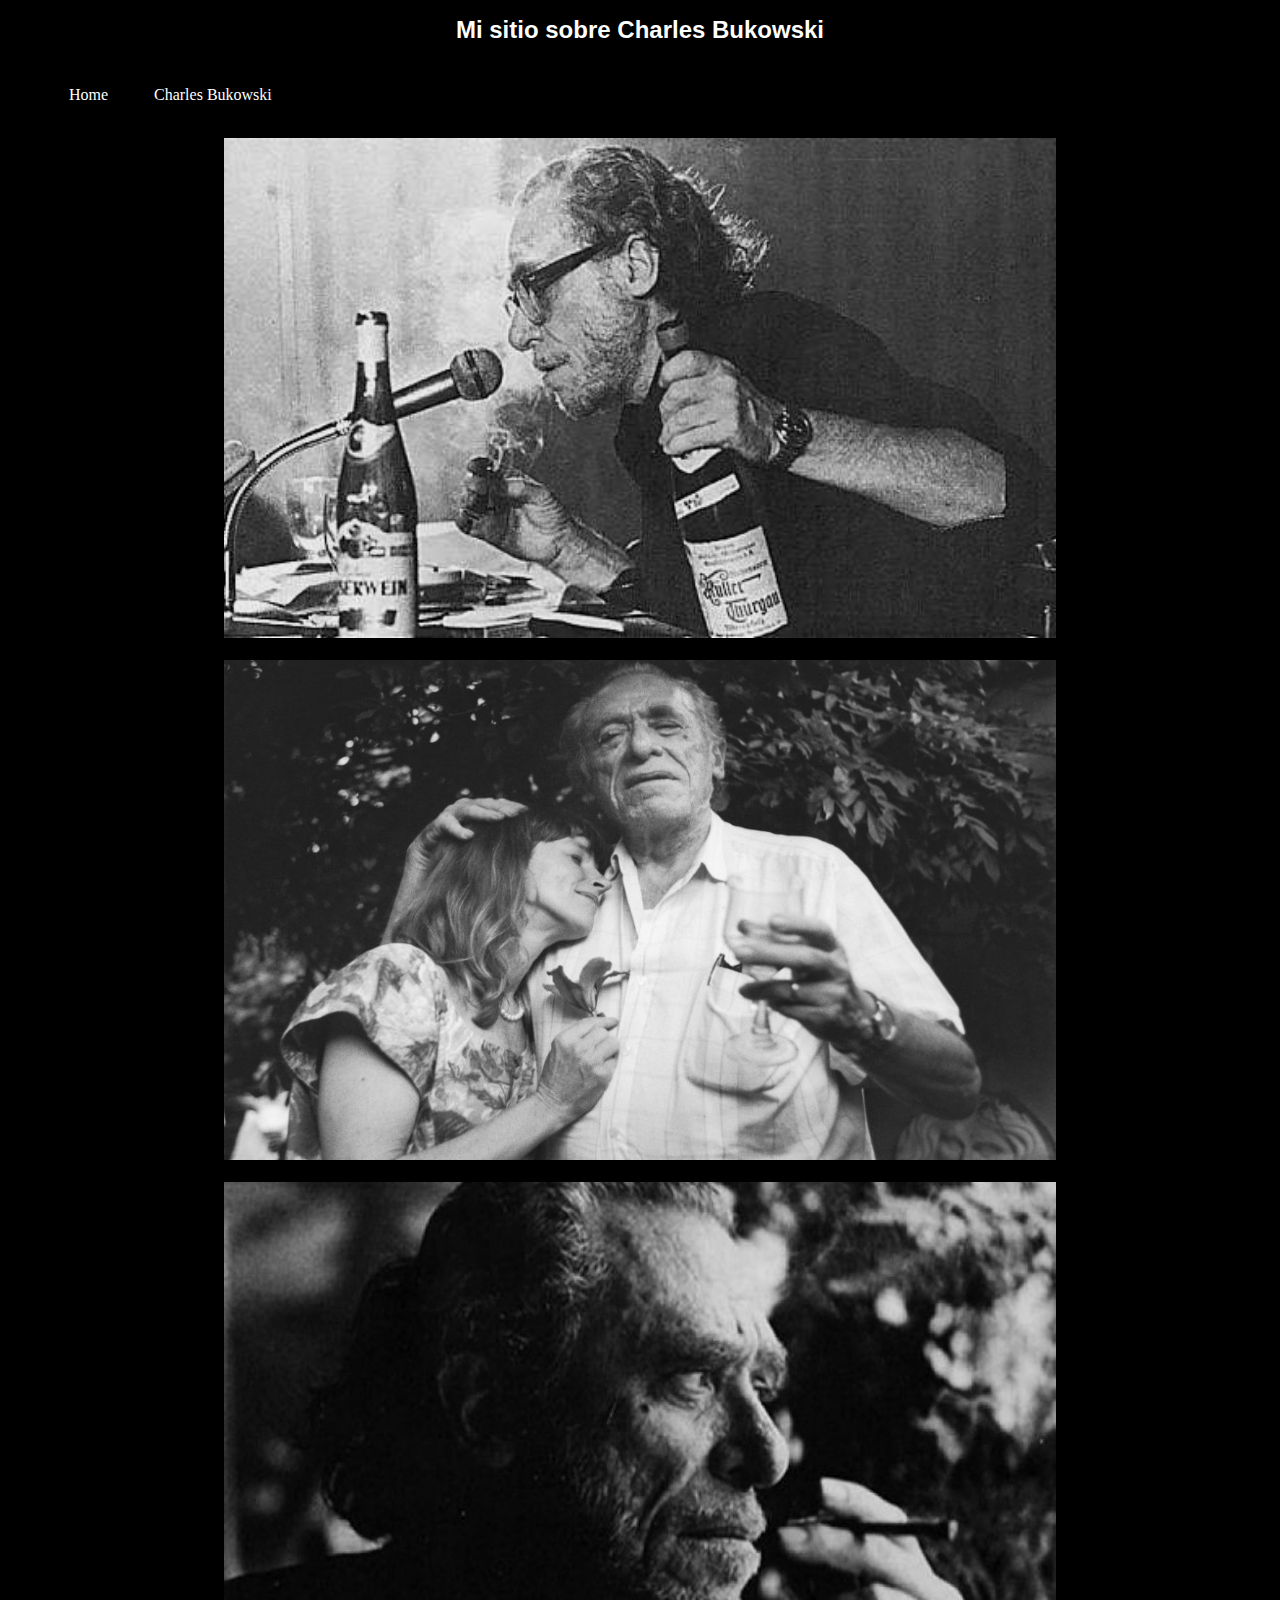
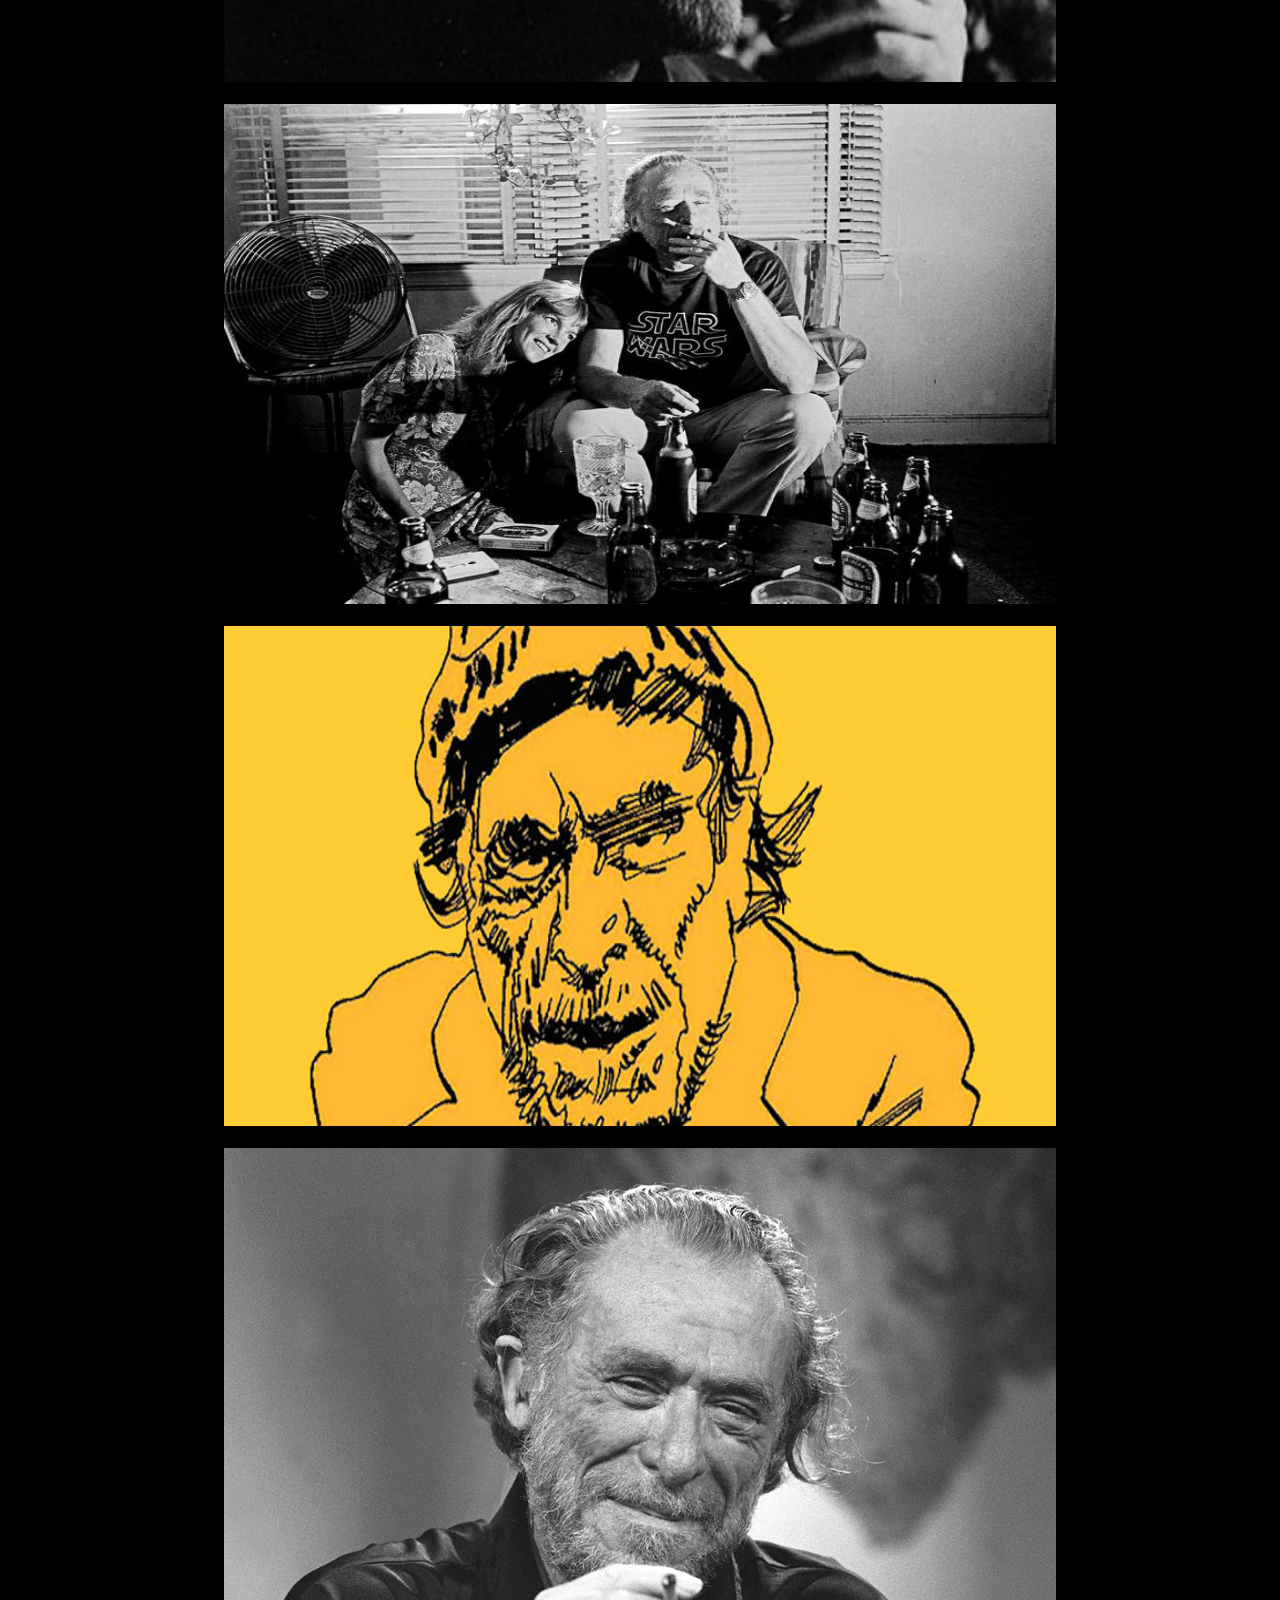
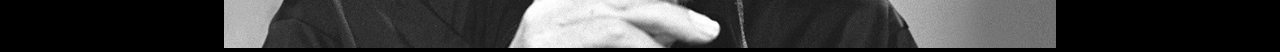
<file: index.html>
<!DOCTYPE html>
    <head>
        <meta name="viewport" content="width=device-width, initial-scale=1.0">
        <title>Mis poemas favoritos</title>
        <link rel="stylesheet" href="./css/style.css">
        <script src="./js/scripth.js"></script>
    </head>
    
    <body>
        <!--Inicio Cabecera página-->
    <div id="cabecera">
        <h1>Mi sitio sobre Charles Bukowski</h1>
    </div>
<!--Fin Cabecera página-->

<!--Inicio Menú desplegable-->
    <div id="navegador">
    <ul>
        <li id="seccion0"><a href="index.html">Home</a></li>
        <li id="seccion1"><a href="./pages/bukowski.html">Charles Bukowski</a></li>
    </ul>
    <div class="borrar"></div>
    </div>
<!--Fin Menú desplegable-->

<!--Inicio de Imagenes par aacceso rápido-->
<div class="acceso">

<div class="obj">
    <div class="text">¿Quién era Charles Bukowski?</div>
    <a href="./pages/bukowski.html"><img src="./img/home-buk.jpg" alt=""></a>
</div>

<div class="obj">
    <div class="text">La chica más guapa de la ciudad</div>
    <a href="./pages/buk-ch.html"><img src="./img/home-chica.jpg" alt=""></a>
</div>

<div class="obj">
    <div class="text">El principiante</div>
    <a href="./pages/buk-pr.html"><img src="./img/home-pri.jpg" alt=""></a>
</div>

<div class="obj">
    <div class="text">Quince centimetros</div>
    <a href="./pages/buk-15.html"><img src="./img/home-qui.jpg" alt=""></a>
</div>

<div class="obj">
    <div class="text">Poemas</div>
    <a href="./pages/buk-po.html"><img src="./img/home-poe.jpg" alt=""></a>
</div>  

<div class="obj">
    <div class="text">Gracias por permitirme compartir este sitio contigo</div>
    <img src="./img/home-final.png" alt="">
</div>


</div>
<!--Final de imágenes par acceso rápido-->
    </body>
</html>
</file>
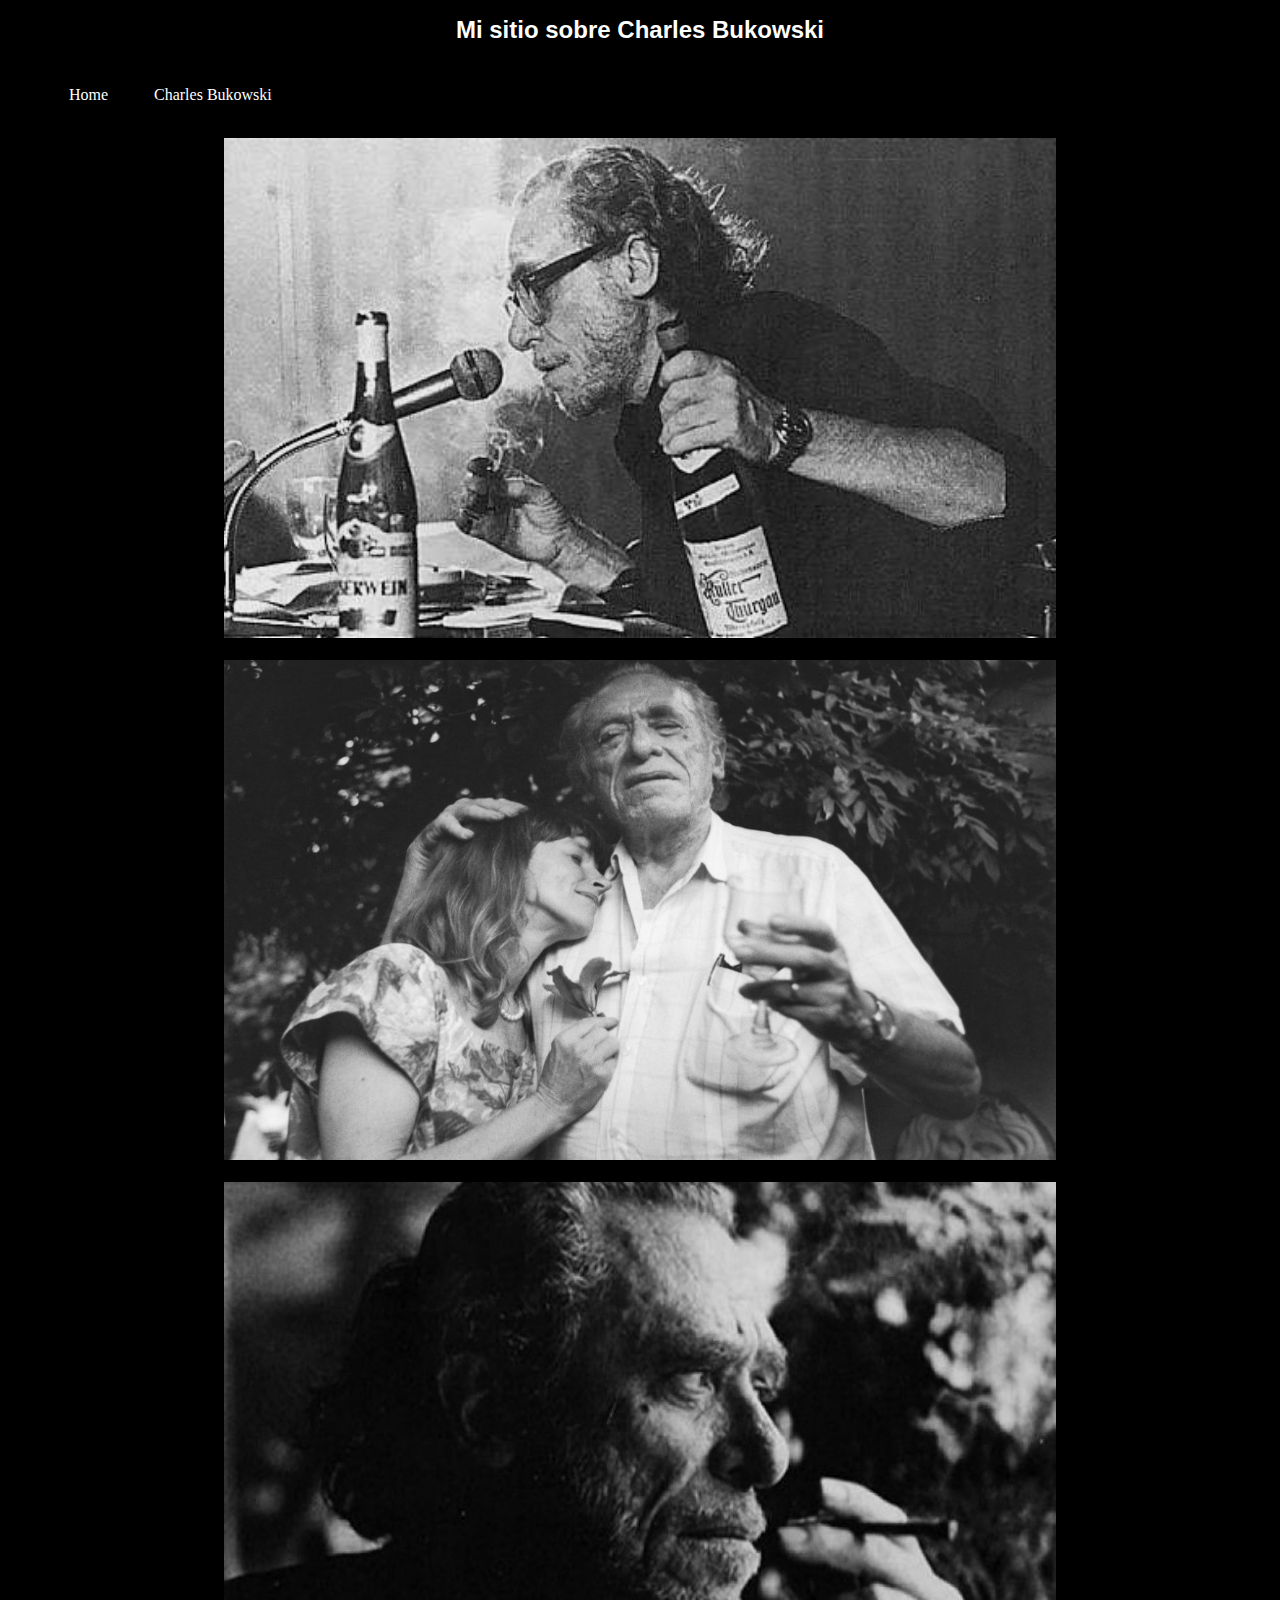
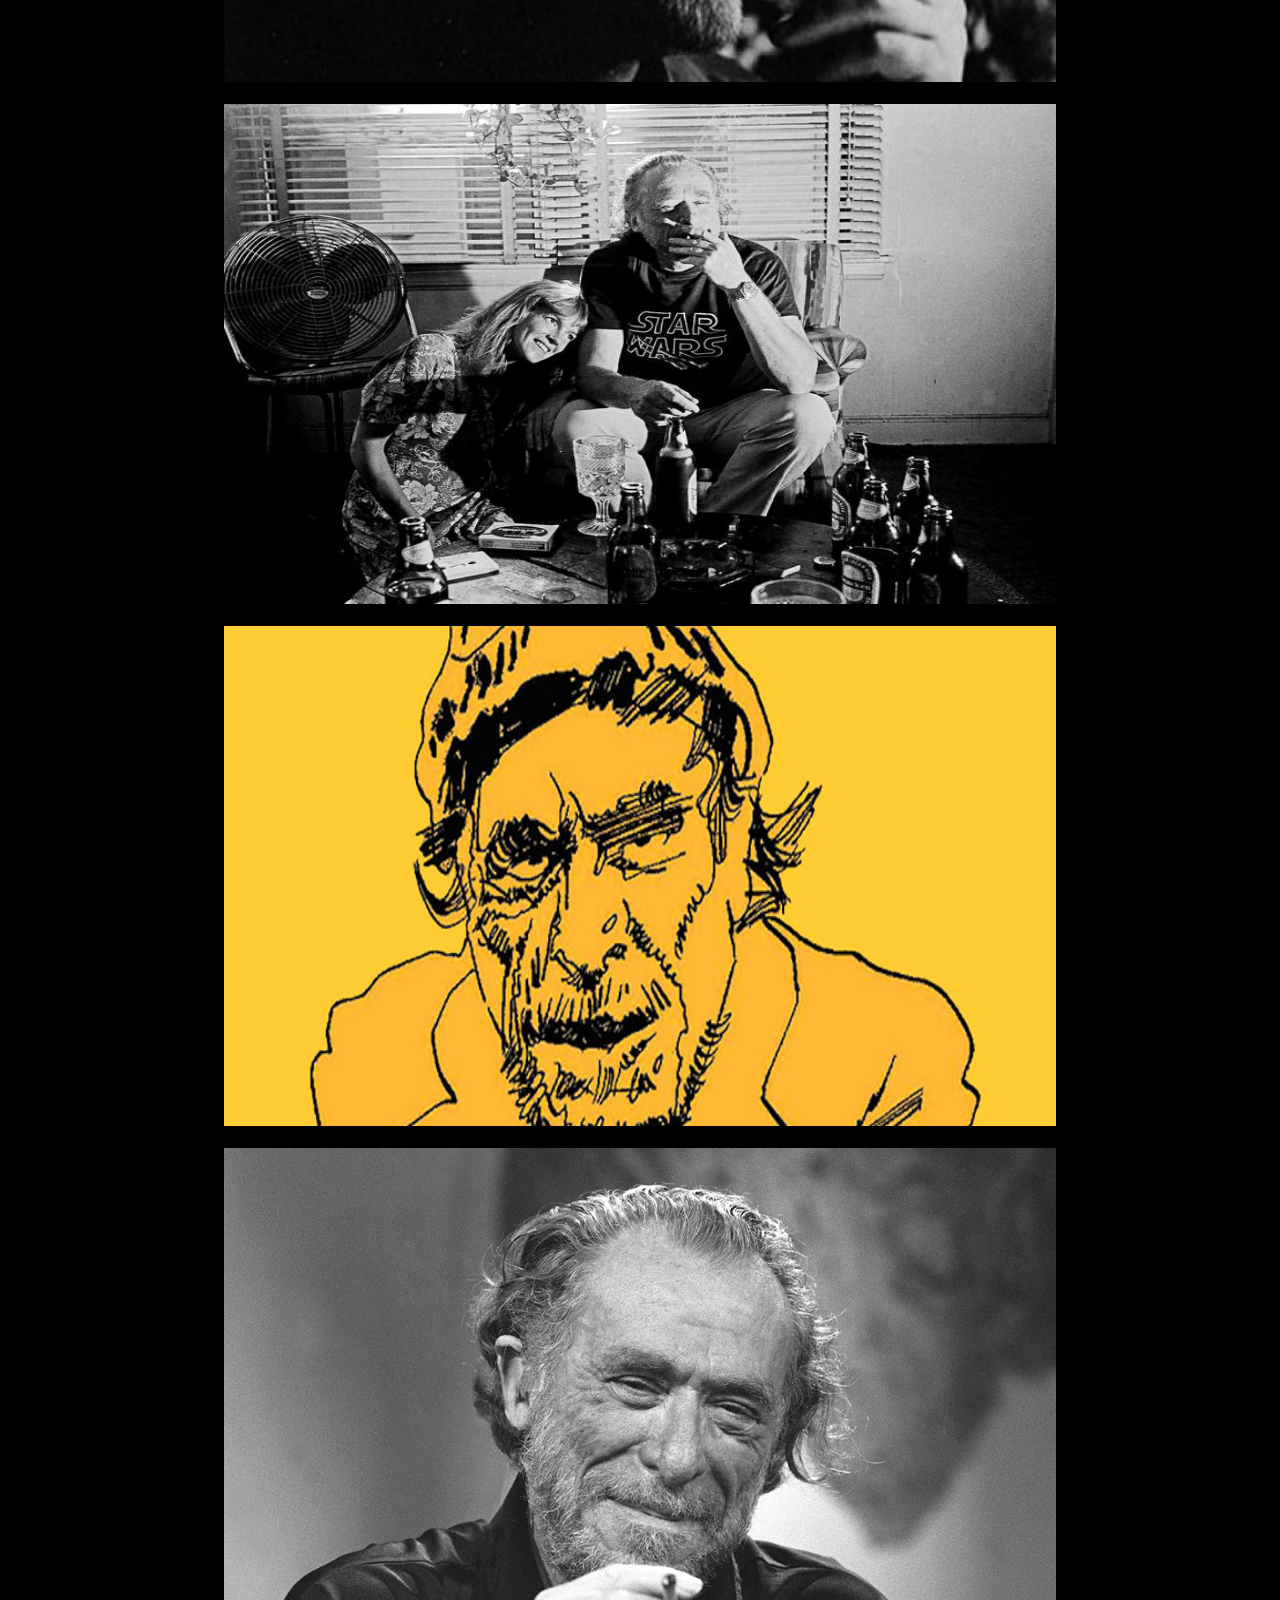
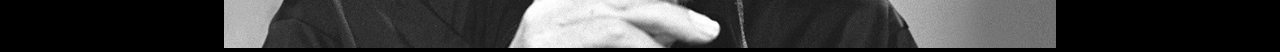
<file: home.html>
<!DOCTYPE html>
    <head>
        <meta name="viewport" content="width=device-width, initial-scale=1.0">
        <title>Mis poemas favoritos</title>
        <link rel="stylesheet" href="./css/style.css">
        <script src="./js/scripth.js"></script>
    </head>
    
    <body>
        <!--Inicio Cabecera página-->
    <div id="cabecera">
        <h1>Mi sitio sobre Charles Bukowski</h1>
    </div>
<!--Fin Cabecera página-->

<!--Inicio Menú desplegable-->
    <div id="navegador">
    <ul>
        <li id="seccion0"><a href="home.html">Home</a></li>
        <li id="seccion1"><a href="./pages/bukowski.html">Charles Bukowski</a></li>
    </ul>
    <div class="borrar"></div>
    </div>
<!--Fin Menú desplegable-->

<!--Inicio de Imagenes par aacceso rápido-->
<div class="acceso">

<div class="obj">
    <div class="text">¿Quién era Charles Bukowski?</div>
    <a href="./pages/bukowski.html"><img src="./img/home-buk.jpg" alt=""></a>
</div>

<div class="obj">
    <div class="text">La chica más guapa de la ciudad</div>
    <a href="./pages/buk-ch.html"><img src="./img/home-chica.jpg" alt=""></a>
</div>

<div class="obj">
    <div class="text">El principiante</div>
    <a href="./pages/buk-pr.html"><img src="./img/home-pri.jpg" alt=""></a>
</div>

<div class="obj">
    <div class="text">Quince centimetros</div>
    <a href="./pages/buk-15.html"><img src="./img/home-qui.jpg" alt=""></a>
</div>

<div class="obj">
    <div class="text">Poemas</div>
    <a href="./pages/buk-po.html"><img src="./img/home-poe.jpg" alt=""></a>
</div>  

<div class="obj">
    <div class="text">Gracias por permitirme compartir este sitio contigo</div>
    <img src="./img/home-final.png" alt="">
</div>


</div>
<!--Final de imágenes par acceso rápido-->
    </body>
</html>
</file>
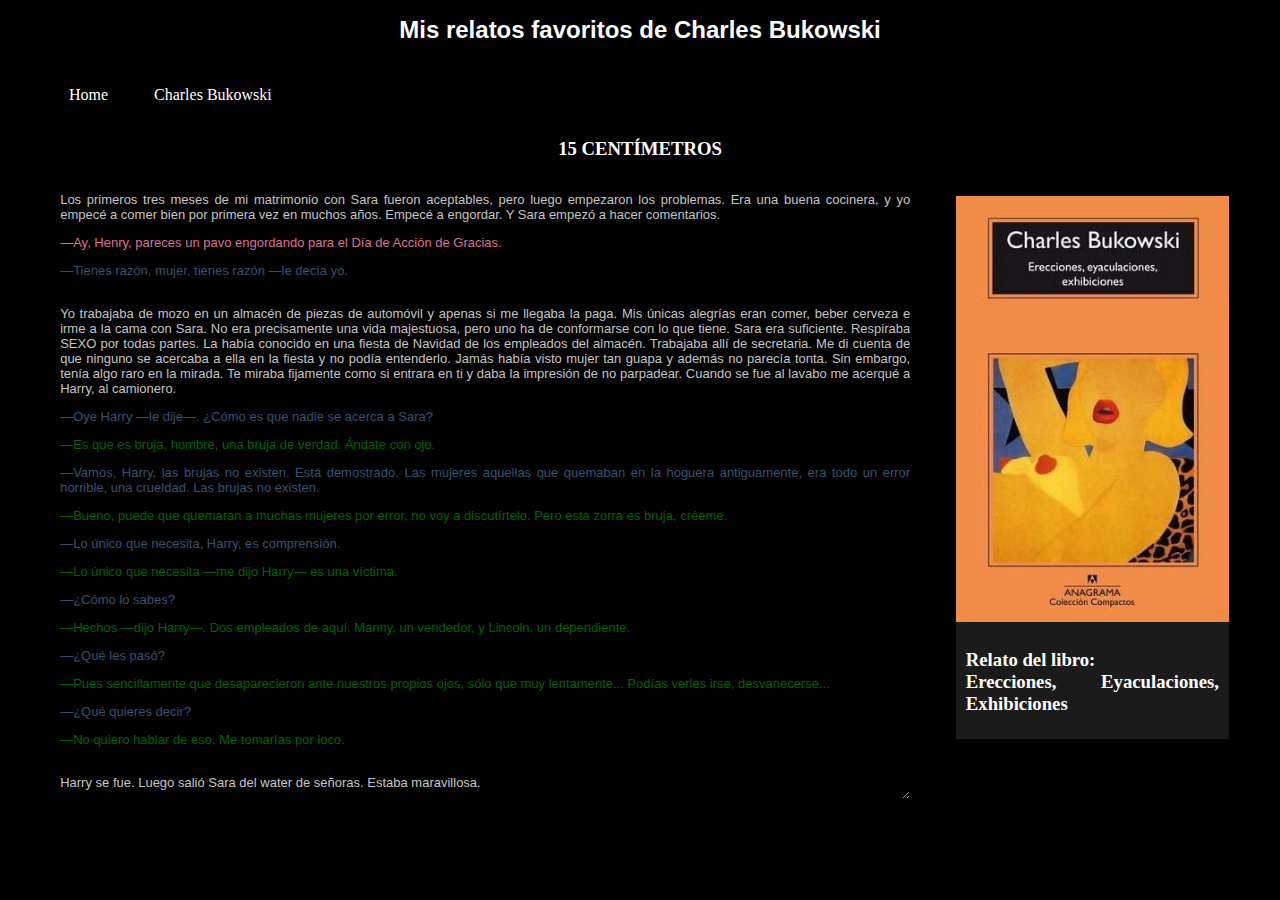
<file: pages/buk-15.html>
<!DOCTYPE html>
<head>
    <meta name="viewport" content="width=device-width, initial-scale=1.0">
    <title>Quince centimetros - Bukowski</title>
    <link rel="stylesheet" href="../css/style.css">
    <script src="../js/script.js"></script>
</head>
    
<body>
<!--Inicio Cabecera página-->
    <div id="cabecera">
        <h1>Mis relatos favoritos de Charles Bukowski</h1>
    </div>
<!--Fin Cabecera página-->
<!--Inicio Menú desplegable-->
    <div id="navegador">
    <ul>
        <li id="seccion0"><a href="../index.html">Home</a></li>
        <li id="seccion1"><a href="bukowski.html">Charles Bukowski</a></li>
    </ul>
    <div class="borrar"></div>
    </div>
<!--Fin Menú desplegable-->
<!--Empieza el relato-->
<h3 id="titulo">15 Centímetros</h3>
<div class="escritorelato">
    <p>
Los primeros tres meses de mi matrimonio con Sara fueron aceptables, pero luego empezaron los problemas. 
Era una buena cocinera, y yo empecé a comer bien por primera vez en muchos años. Empecé a engordar. Y Sara empezó a hacer comentarios.
<br>
<p class="ella">—Ay, Henry, pareces un pavo engordando para el Día de Acción de Gracias. </P>
<p class="hank">—Tienes razón, mujer, tienes razón —le decía yo.</P>
<br>
Yo trabajaba de mozo en un almacén de piezas de automóvil y apenas si me llegaba la paga. Mis únicas alegrías eran comer, beber cerveza e irme a la cama con Sara. 
No era precisamente una vida majestuosa, pero uno ha de conformarse con lo que tiene. Sara era suficiente. Respiraba SEXO por todas partes. 
La había conocido en una fiesta de Navidad de los empleados del almacén. Trabajaba allí de secretaria. 
Me di cuenta de que ninguno se acercaba a ella en la fiesta y no podía entenderlo. Jamás había visto mujer tan guapa y además no parecía tonta. 
Sin embargo, tenía algo raro en la mirada. Te miraba fijamente como si entrara en ti y daba la impresión de no parpadear. 
Cuando se fue al lavabo me acerqué a Harry, al camionero.
<br>
<p class="hank">—Oye Harry —le dije—. ¿Cómo es que nadie se acerca a Sara?</P>
<p class="persona">—Es que es bruja, hombre, una bruja de verdad. Ándate con ojo.</P>
<p class="hank">—Vamos, Harry, las brujas no existen. Está demostrado. Las mujeres aquellas que quemaban en la hoguera antiguamente, era todo un error horrible, una crueldad. Las brujas no existen.</P>
<p class="persona">—Bueno, puede que quemaran a muchas mujeres por error, no voy a discutírtelo. Pero esta zorra es bruja, créeme.</P>
<p class="hank">—Lo único que necesita, Harry, es comprensión.</P>
<p class="persona">—Lo único que necesita —me dijo Harry— es una víctima.</P>
<p class="hank">—¿Cómo lo sabes? </P>
<p class="persona">—Hechos —dijo Harry—. Dos empleados de aquí. Manny, un vendedor, y Lincoln, un dependiente.</P>
<p class="hank">—¿Qué les pasó?</P>
<p class="persona">—Pues sencillamente que desaparecieron ante nuestros propios ojos, sólo que muy lentamente... Podías verles irse, desvanecerse...</P>
<p class="hank">—¿Qué quieres decir?</P>
<p class="persona">—No quiero hablar de eso. Me tomarías por loco.</P>
<br>
Harry se fue. Luego salió Sara del water de señoras. Estaba maravillosa.
<br>
<p class="ella">—¿Qué te dijo Harry de mí? —me preguntó.</P>
<p class="hank">—¿Cómo sabes que estaba hablando con Harry?</P>
<p class="ella">—Lo sé —dijo ella.</P>
<p class="hank">—No me dijo mucho.</P>
<p class="ella">—Pues sea lo que sea, olvídalo. Son mentiras. Lo que pasa es que le he rechazado y está celoso. Le gusta hablar mal de la gente.</P>
<p class="hank">—A mí no me importa la opinión de Harry —dije yo.</P>
<p class="ella">—Lo nuestro puede ir bien, Henry —dijo ella.</P>
<br>
Vino conmigo a mi apartamento después de la fiesta y te aseguro que nunca había disfrutado tanto. No había mujer como aquélla. Al cabo de un mes o así nos casamos.
Ella dejó el trabajo inmediatamente, pero yo no dije nada porque estaba muy contento de tenerla. Sara se hacía su ropa, se peinaba y se cortaba el pelo ella misma.
Era una mujer notable, muy notable. Pero como ya dije, hacia los tres meses, empezó a hacer comentarios sobre mi peso. 
Al principio eran sólo pequeñas observaciones amables, luego empezó a burlarse de mí. Una noche llegó a casa y me dijo:
<br>
<p class="ella">—¡Quítate esa maldita ropa!</P>
<p class="hank">—¿Cómo dices, querida?</P>
<p class="ella">—Ya me oíste, so cabrón. ¡Desvístete!</P>
<br>
No era la Sara que yo conocía. Había algo distinto. Me quité la ropa y las prendas interiores y las eché en el sofá. Me miró fijamente.
<br>
<p class="ella">—¡Qué horror! —dijo—. ¡Qué montón de mierda!</P>
<p class="hank">—¿Cómo dices, querida?</P>
<p class="ella">—¡Digo que pareces una gran bañera llena de mierda!</P>
<p class="hank">—Pero querida, qué te pasa... ¿Estás en plan de bronca esta noche?</P>
<p class="ella">—¡Calla! ¡Toda esa mierda colgando por todas partes!</P>
<br>
Tenía razón. Me había salido un michelín a cada lado, justo encima de las caderas. Luego cerró los puños y me atizó fuerte varias veces en cada michelín.
<br>
<p class="ella">—¡Tenemos que machacar esa mierda! Romper los tejidos grasos, las células...</p>
<br>
Me atizó otra vez, varias veces.
<br>
<p class="hank">—¡Ay! ¡Que duele, querida!</P>
<p class="ella">—¡Bien! ¡Ahora, pégate tú mismo!</P>
<p class="hank">—¿Yo mismo?</P>
<p class="ella">—¡Sí, venga, condenado!</p>
<br>
Me pegué varias veces, bastante fuerte. Cuando terminé los michelines aún seguían allí, aunque estaban de un rojo subido.
<br>
<p class="ella">—Tenemos que conseguir eliminar esa mierda —me dijo.</p>
<br>
Yo supuse que era amor y decidí cooperar... Sara empezó a contarme las calorías. Me quitó los fritos, el pan y las patatas, los aderezos de la ensalada, 
pero me dejó la cerveza. Tenía que demostrarle quién llevaba los pantalones en casa.
<br>
<p class="hank">—No, de eso nada —dije—, la cerveza no la dejaré. ¡Te amo muchísimo, pero la cerveza no!</P>
<p class="ella">—Bueno, de acuerdo —dijo Sara—. Lo conseguiremos de todos modos.</P>
<p class="hank">—¿Qué conseguiremos?</P>
<p class="ella">—Quiero decir, que conseguiremos eliminar toda esa grasa, que tengas otra vez unas proporciones razonables.</P>
<p class="hank">-¿Y cuáles son las proporciones razonables? —pregunté.</P>
<p class="ella">—Ya lo verás, ya.</p>
<br>
Todas las noches, cuando volvía a casa, me hacía la misma pregunta.
<br>
<p class="ella">—¿Te pegaste hoy en los lomos?</P>
<p class="hank">—¡Si, mierda, sí!</P>
<p class="ella">—¿Cuántas veces?</P>
<p class="hank">—Cuatrocientos puñetazos de cada lado, fuerte. </p>
<br>
Iba por la calle atizándome puñetazos. La gente me miraba, pero al poco tiempo dejó de importarme, porque sabía que estaba consiguiendo algo y ellos no...<br>
La cosa funcionaba. Maravillosamente. Bajé de noventa kilos a setenta y ocho. Luego de setenta y ocho a setenta y cuatro. Me sentía diez años más joven. 
La gente me comentaba el buen aspecto que tenía. Todos menos Harry el camionero. Sólo porque estaba celoso, claro, porque no había conseguido nunca bajarle las bragas a Sara.
Una noche di en la báscula los setenta kilos.
<br>
<p class="hank">—¿No crees que hemos bajado suficiente? —le dije a Sara—. ¡Mírame!</p>
<br>
Los michelines habían desaparecido hacía mucho. Me colgaba el vientre. Tenía la cara chupada.
<br>
<p class="ella">—Según los gráficos —dijo Sara—, según los gráficos, aún no has alcanzado el tamaño ideal.</P>
<p class="hank">—Pero oye —le dije—, mido uno ochenta, ¿cuál es el peso ideal?</p>
<br>
Y entonces Sara me contestó en un tono muy extraño:<br>
<br>
<p class="ella">—Yo no dije «peso ideal», dije «tamaño ideal». Estamos en la Nueva Era, la Era Atómica, la Era Espacial, y, sobre todo, la Era de la Superpoblación. 
Yo soy la Salvadora del Mundo. Tengo la solución a la Explosión Demográfica. Que otros se ocupen de la Contaminación. 
Lo básico es resolver el problema de la superpoblación; eso resolverá la Contaminación y muchas cosas más.</P>
<p class="hank">—¿Pero de qué demonios hablas? —pregunté, abriendo una botella de cerveza.</P>
<p class="ella">—No te preocupes —contestó—. Ya lo sabrás, ya.</p>
<br>
Empecé a notar entonces, en la báscula, que aunque aún seguía perdiendo peso parecía que no adelgazaba. Era raro. 
Y luego me di cuenta de que las perneras de los pantalones me arrastraban... y también empezaban a sobrarme las mangas de la camisa. 
Al coger el coche para ir al trabajo me di cuenta de que el volante parecía quedar más lejos. Tuve que adelantar un poco el asiento del coche. Una noche me subí a la báscula.
Sesenta kilos.
<br>
<p class="hank">—Oye Sara, ven.</P>
<p class="ella">—Sí, querido...</P>
<p class="hank">—Hay algo que no entiendo.</P>
<p class="ella">—¿Qué?</P>
<p class="hank">—Parece que estoy encogiendo.</P>
<p class="ella">—¿Encogiendo?</P>
<p class="hank">—Sí, encogiendo.</P>
<p class="ella">—¡No seas tonto! ¡Eso es increíble! ¿Cómo puede encoger un hombre? ¿Acaso crees que tu dieta te encoge los huesos? Los huesos no se disuelven!</p>
<br>
La reducción de calorías sólo reduce la grasa. ¡No seas imbécil! ¿Encogiendo? ¡Imposible! Luego se echó a reír.
<br>
<p class="hank">—De acuerdo —dije—. Ven aquí. Coge el lápiz. Voy a ponerme contra esta pared. Mi madre solía hacer esto cuando era pequeño y estaba creciendo. 
Ahora marca una raya ahí en la pared donde marca el lápiz colocado recto sobre mi cabeza.</p>
<p class="ella">—De acuerdo, tontín, de acuerdo —dijo ella</p>
<br>    
Trazó la raya. Al cabo de una semana pesaba cincuenta kilos. El proceso se aceleraba cada vez más.
<br>
<p class="hank">—Ven aquí, Sara.</P>
<p class="ella">—Sí, niño bobo.</P>
<p class="hank">.—Vamos, traza la raya.</p>
<br>
Trazó la raya. Me volví.
<br>
<p class="hank">—Ahora mira, he perdido diez kilos y veinte centímetros en la última semana. ¡Estoy derritiéndome! Mido ya uno cincuenta y cinco. 
¡Esto es la locura! ¡La locura! No aguanto más. Te he visto metiéndome las perneras de los pantalones y las mangas de las camisas a escondidas. 
No te saldrás con la tuya. Voy a empezar a comer otra vez. ¡Creo que eres una especie de bruja!</P>
<p class="ella">—Niño bobo...</p>
<br>
Fue poco después cuando el jefe me llamó a la oficina. Me subí en la silla que había frente a su mesa.
<br>
<p class="persona">—¿Henry Markson Jones II?</P>
<p class="hank">—Sí señor, dígame.</P>
<p class="persona">—¿Es usted Henry Markson Jones II?</P>
<p class="hank">—Claro señor.</P>
<p class="persona">—Bien, Jones, hemos estado observándole cuidadosamente. Me temo que ya no sirve usted para este trabajo. Nos fastidia muchísimo tener que hacer esto... quiero decir,
nos fastidia que esto acabe así, pero...</P>
<p class="hank">—Oiga, señor, yo siempre cumplo lo mejor que puedo.</P>
<p class="persona">—Le conocemos, Jones, le conocemos muy bien, pero ya no está usted en condiciones de hacer un trabajo de hombre.</p>
<br>
Me echó. Por supuesto, yo sabía que me quedaba la paga del desempleo. Pero me pareció una mezquindad por su parte echarme así...
Me quedé en casa con Sara. Con lo cual, las cosas empeoraron: ella me alimentaba. Llegó un momento en que ya no podía abrir la puerta del refrigerador.
Y luego me puso una cadenita de plata. Pronto llegué a medir sesenta centímetros. Tenía que cagar en una bacinilla. Pero aún me daba mi cerveza, según lo prometido.
<br>
<p class="ella">—Ay, mi muñequito —decía—. ¡Eres tan chiquitín y tan mono!</p>
<br>
Hasta nuestra vida amorosa cesó. Todo se había achicado proporcionalmente. La montaba, pero al cabo de un rato me sacaba de allí y se echaba a reír.
<br>
<p class="ella">—¡Bueno, ya lo intentaste, patito mío!</P>
<p class="hank">—¡No soy un pato, soy un hombre!</P>
<p class="ella">—¡Oh mi hombrecín, mi pequeño hombrecito!</p>
<br>
Y me cogía y me besaba con sus labios rojos... Sara me redujo a quince centímetros. Me llevaba a la tienda en el bolso. 
Yo podía mirar a la gente por los agujeritos de ventilación que ella había abierto en el bolso. 
Ahora bien, he de decir algo en su favor: aún me permitía beber cerveza. La bebía con un dedal. Un cuarto me duraba un mes. 
En los viejos tiempos, desaparecía en unos cuarenta y cinco minutos. Estaba resignado. Sabía que si quisiera me haría desaparecer del todo. 
Mejor quince centímetros que nada. Hasta una vida pequeña se estima mucho cuando está cerca el final de la vida. Así que entretenía a Sara. Qué otra cosa podía hacer. 
Ella me hacía ropita y zapatitos y me colocaba sobre la radio y ponía música y decía:
<br>
<p class="ella">—¡Baila, pequeñín! ¡Baila, tontín mío, baila! ¡Baila, baila!</p>
<br>
En fin, yo ya no podía siquiera recoger mi paga del desempleo, así que bailaba encima de la radio mientras ella batía palmas y reía. 
Las arañas me aterraban y las moscas parecían águilas gigantes, y si me hubiese atrapado un gato me habría torturado como a un ratoncito. 
Pero aún seguía gustándome la vida. Bailaba, cantaba, bebía. Por muy pequeño que sea un hombre, siempre descubrirá que puede serlo más. 
Cuando me cagaba en la alfombra, Sara me daba una zurra. Colocaba trocitos de papel por el suelo y yo cagaba en ellos. 
Y cortaba pedacitos de aquel papel para limpiarme el culo. Raspaba como lija. Me salieron almorranas. De noche no podía dormir. 
Tenía una gran sensación de inferioridad, me sentía atrapado. ¿Paranoia? Lo cierto es que cuando cantaba y bailaba y Sara me dejaba tomar cerveza me sentía bien. 
Por alguna razón, me mantenía en los quince centímetros justos. Ignoro cuál era la razón. Como casi todo lo demás, quedaba fuera de mi alcance.
Le hacía canciones a Sara y las llamaba así: Canciones para Sara:
<br>
<p class="hank">"sí, no soy más que un mosquito,<br>
no hay problema mientras no me pongo caliente,<br>
entonces no tengo dónde meterla,<br>
salvo en una maldita cabeza de alfiler."</p>
<br>
Sara aplaudía y se reía.<br>
<br>
<p class="hank">"si quieres ser almirante de la marina de la reina<br>
no tienes más que hacerte del servicio secreto,<br>
conseguir quince centímetros de altura<br>
y cuando la reina vaya a mear<br>
atisbar en su chorreante coñito..."</p>
<br>
Y Sara batía palmas y se reía. En fin, así eran las cosas. No podían ser de otro modo... Pero una noche pasó algo muy desagradable. 
Estaba yo cantando y bailando y Sara en la cama, desnuda, batiendo palmas, bebiendo vino y riéndose. Era una excelente representación. Una de mis mejores representaciones. 
Pero, como siempre, la radio se calentó y empezó a quemarme los pies. Y llegó un momento en que no pude soportarlo.
<br>
<p class="hank">—Por favor, querida —dije—, no puedo más. Bájame de aquí. Dame un poco de cerveza. Vino no. No sé como puedes beber ese vino tan malo. Dame un dedal de esa estupenda cerveza.</P>
<p class="ella">—Claro, queridito —dijo ella—. Lo has hecho muy bien esta noche. Si Manny y Lincoln lo hubiesen hecho tan bien como tú, estarían aquí ahora.
Pero ellos no cantaban ni bailaban, no hacían más que llorar y cavilar. Y, peor aún, no querían aceptar el Acto Final.</P>
<p class="hank">—¿Y cuál es el Acto Final? —pregunté.</P>
<p class="ella">—Vamos, queridín, bébete la cerveza y descansa. Quiero que disfrutes mucho en el Acto Final. Eres mucho más listo que Manny y Lincoln, no hay duda.
Creo que podremos conseguir la Culminación de los Opuestos.</P>
<p class="hank">—Sí, claro, cómo no —dije, bebiendo mi cerveza—. Llénalo otra vez. ¿Y qué es exactamente la Culminación de los Opuestos?</P>
<p class="ella">—Saborea la cerveza, monín, pronto lo sabrás.</p>
<br>
Terminé mi cerveza y luego pasó aquella cosa repugnante, algo verdaderamente muy repugnante. Sara me cogió con dos dedos y me colocó allí, entre sus piernas; 
las tenía abiertas, pero sólo un poquito. Y me vi ante un bosque de pelos. Me puse rígido, presintiendo lo que se aproximaba. Quedé embutido en oscuridad y hedor. 
Oí gemir a Sara. Luego Sara empezó a moverme despacio, muy despacio, hacia adelante y hacia atrás. Como dije, la peste era insoportable, y apenas podía respirar, 
pero en realidad había aire allí dentro... había varias bolsitas y capas de oxígeno. De vez en cuando, mi cabeza, la parte superior de mi cabeza, 
pegaba en El Hombre de la Barca y entonces Sara lanzaba un gemido superiluminado. Y empezó a moverme más deprisa, más deprisa, cada vez más y empezó a arderme la piel, 
y me resultaba más difícil respirar; el hedor aumentaba. Oía sus jadeos. Pensé que cuanto antes acabase la cosa menos sufriría. 
Cada vez que me echaba hacia adelante arqueaba la espalda y el cuello, arremetía con todo mi cuerpo contra aquel gancho curvo, 
zarandeaba todo lo posible al Hombre de la Barca. De pronto, me vi fuera de aquel terrible túnel. Sara me alzó hasta su cara.
<br>
<p class="ella">—¡Vamos, condenado! ¡Vamos! —exigió.</p>
<br>
Estaba totalmente borracha de vino y pasión. Me sentí embutido otra vez en el túnel. Me zarandeaba muy deprisa arriba y abajo. 
Y luego, de pronto, sorbí aire para aumentar de tamaño y luego concentré saliva en la boca y la escupí... una, dos veces, tres, cuatro, cinco, seis veces, luego paré... 
El hedor resultaba ya increíble, pero al fin me vi otra vez levantado en el aire. Sara me acercó a la lámpara de la mesita y empezó a besarme por la cabeza y por los hombros.
<br>
<p class="ella">—¡Oh querido mío! ¡Oh mi linda pollita! ¡Te amo! —me dijo.</p>
<br>
Y me besó con aquellos horribles labios rojos y pintados. Vomité. Luego, agotada de aquel arrebato de vino y pasión, me colocó entre sus pechos. 
Descansé allí, oyendo los latidos de su corazón. Me había quitado la maldita correa, la cadena de plata, pero daba igual. No era más libre. 
Uno de sus gigantescos pechos había caído hacia un lado y parecía como si yo estuviese tumbado justo encima de su corazón: el corazón de la bruja. 
Si yo era la solución a la Explosión Demográfica, ¿por qué no me había utilizado ella como algo más que un objeto de diversión, un juguetito sexual? 
Me estiré allí, escuchando aquel corazón. Decidí que no había duda, que ella era una bruja. Y entonces alcé los ojos. ¿Sabéis lo que vi? Algo sorprendente. 
<br>
<br>
Arriba, en la pequeña hendidura que había debajo de la cabecera de la cama. Un alfiler de sombrero. 
Sí, un alfiler de sombrero, largo, con uno de esos chismes redondos de cristal púrpura al extremo. 
Subí entre sus pechos, escalé su cuello, llegué a su barbilla (no sin problemas), luego caminé quedamente a través de sus labios, 
y entonces ella se movió un poco y estuve a punto de caer y tuve que agarrarme a una de las ventanas de la nariz. 
Muy lentamente llegué hasta el ojo derecho (tenía la cabeza ligeramente inclinada hacia la izquierda) y luego conseguí subir hasta la frente, pasé la sien, y alcancé el pelo... 
me resultó muy difícil cruzarlo. Luego, me coloqué en posición segura y estiré el brazo... estiré y estiré hasta conseguir agarrar el alfiler. 
La bajada fue más rápida, pero más peligrosa. Varias veces estuve a punto de perder el equilibrio con aquel alfiler. Una caída hubiese sido fatal.
<br>
<br>
Varias veces se me escapó la risa: era todo tan ridículo. El resultado de una fiesta para los chicos del almacén, Feliz Navidad. Por fin llegué de nuevo a aquel pecho inmenso. 
Posé el alfiler y escuché otra vez. Procuré localizar el punto exacto de donde brotaba el rumor del corazón. 
Decidí que era un punto situado exactamente debajo de una pequeña mancha marrón, una marca de nacimiento. Entonces, me incorporé. 
Cogí el alfiler con su cabeza de cristal color púrpura, tan bella a la luz de la lámpara, y pensé, ¿resultará? 
Yo medía quince centímetros y calculé que el alfiler mediría unos veintidós. El corazón parecía estar a menos de veintidós centímetros. 
Alcé el alfiler y lo clavé. Justo debajo de la mancha marrón. Sara se agitó. Sostuve el alfiler. Estuvo a punto de tirarme al suelo... 
Lo cual en relación a mi tamaño hubiese sido una altura de trescientos metros o más. Me habría matado. Seguía sujetando con firmeza el alfiler.
<br>
De sus labios brotó un extraño sonido. Luego toda ella pareció estremecerse como si sintiese escalofríos. 
Me incorporé y le hundí los siete centímetros de alfiler que quedaban en el pecho hasta que la hermosa cabeza de cristal púrpura chocó con la piel. Entonces quedó inmóvil. 
Escuché. Oí el corazón, uno, dos, uno dos, uno dos, uno dos, uno... Se paró.
<br>
<br>
Y entonces, con mis manitas asesinas, me agarré a la sábana y me descolgué hasta el suelo. Medía quince centímetros y era un ser real y aterrado y hambriento. 
Encontré un agujero en una de las ventanas del dormitorio que daba al Este, me agarré a la rama de un matorral, y descendí por ella al interior de éste. 
Sólo yo sabía que Sara estaba muerta, pero desde un punto de vista realista no significaba ninguna ventaja. Si quería sobrevivir, tenía que encontrar algo que comer. 
De todos modos, no podía evitar preguntarme qué decidirían los tribunales sobre mi caso. ¿Era culpable? Arranqué una hoja e intenté comerla. Inútil. Era intragable.
<br>
Entonces vi que la señora del patio del sur sacaba un plato de comida de gato para su gato. Salí del matorral y me dirigí al plato, vigilando posibles movimientos, animales. 
Jamás había comido algo tan asqueroso, pero no tenía elección. Devoré cuanto pude... peor sabía la muerte. Luego, volví al matorral y me encaramé en él. 
Allí estaba yo, quince centímetros de altura, la solución a la Explosión Demográfica, colgando de un matorral con la barriga llena de comida de gato.
<br>
<br>
No quiero aburriros con demasiados detalles de mis angustias cuando me vi perseguido por gatos y perros y ratas. Percibiendo que poco a poco mi tamaño aumentaba. 
Viéndoles llevarse de allí el cadáver de Sara. Cómo entré luego y descubrí que era aún demasiado pequeño para abrir la puerta de la nevera.
El día que el gato estuvo a punto de cazarme cuando le comía su almuerzo. Tuve que escapar.
<br>
Ya medía entonces entre veinte y veinticinco centímetros. Iba creciendo. Ya asustaba a las palomas. 
Cuando asustas a las palomas puedes estar seguro de que vas consiguiéndolo. Un día sencillamente corrí calle abajo, escondiéndome en las sombras de los edificios y debajo de los setos y así. 
Y corriendo y escondiéndome llegué al fin a la entrada de un supermercado y me metí debajo de un puesto de periódicos que hay junto a la entrada. 
Entonces vi que entraba una mujer muy grande y que se abría la puerta eléctrica y me colé detrás. Una de las dependientas que estaba en una caja registradora alzó los ojos cuando yo me colaba detrás de la mujer.<br><br>
<br>
<p class="ella">—¿Oiga, qué demonios es eso?</p>
<p class="persona">—¿Qué —preguntó una cliente.</p>
<p class="ella">—Me pareció ver algo —dijo la dependienta—, pero quizá no. Supongo que no.</p>
<br>
Conseguí llegar al almacén sin que me vieran. Me escondí detrás de unas cajas de legumbres cocidas. Esa noche salí y me di un buen banquete. 
Ensalada de patatas, pepinos, jamón con arroz, y cerveza, mucha cerveza. Y seguí así, con la misma rutina. Me escondía en el almacén y de noche salía y hacía una fiesta. 
Pero estaba creciendo y cada vez me era más difícil esconderme. Me dediqué a observar al encargado que metía el dinero todas las noches en la caja fuerte. 
Era el último en irse. Conté las pausas mientras sacaba el dinero cada noche. Parecía ser: siete a la derecha, seis a la izquierda, cuatro a la derecha, seis a la izquierda, 
tres a la derecha: abierta. Todas las noches me acercaba a la caja fuerte y probaba. Tuve que hacer una especie de escalera con cajas vacías para llegar al disco. 
No había modo de abrir, pero seguí intentándolo. Todas las noches.
<br>
Entretanto, mi crecimiento se aceleraba. Quizá midiese ya noventa centímetros. 
Había una pequeña sección de ropa y tenía que utilizar tallas cada vez mayores. El problema demográfico volvía. Al fin una noche se abrió la caja. 
Había veintitrés mil dólares en metálico. Tenía que llevármelos de noche, antes de que abrieran los bancos. 
Cogí la llave que utilizaba el encargado para salir sin que se disparase la señal de alarma. 
Luego enfilé calle abajo y alquilé una habitación por una semana en el Motel Sunset. Le dije a la encargada que trabajaba de enano en las películas. Sólo pareció aburrirla.<br><br>
<br>
<p class="ella">—Nada de televisión ni de ruidos a partir de las diez. Es nuestra norma.</p>
<br>
Cogió el dinero, me dio un recibo y cerró la puerta. La llave decía habitación 103. Ni siquiera vi la habitación. 
Las puertas decían noventa y ocho, noventa y nueve, cien, 101, y yo caminaba rumbo al norte, hacia las colinas de Hollywood, hacia las montañas que había tras ellas, 
la gran luz dorada del Señor brillaba sobre mí, crecía.
    </p>
</div>
<!--Finaliza el relato-->
<!--Inicia imagen del relato-->
<div class="polaroidretrato">
    <img src="../img/libro.jpg" alt="Imagen de un libro" id="fotorelato">
<div class="containerretrato">
    <h3 id="descripcion">Relato del libro: <br>
    Erecciones, Eyaculaciones, Exhibiciones</h3>
</div>
</div>
<!--Finaliza imagen del relato-->
</body>
</html>
</file>
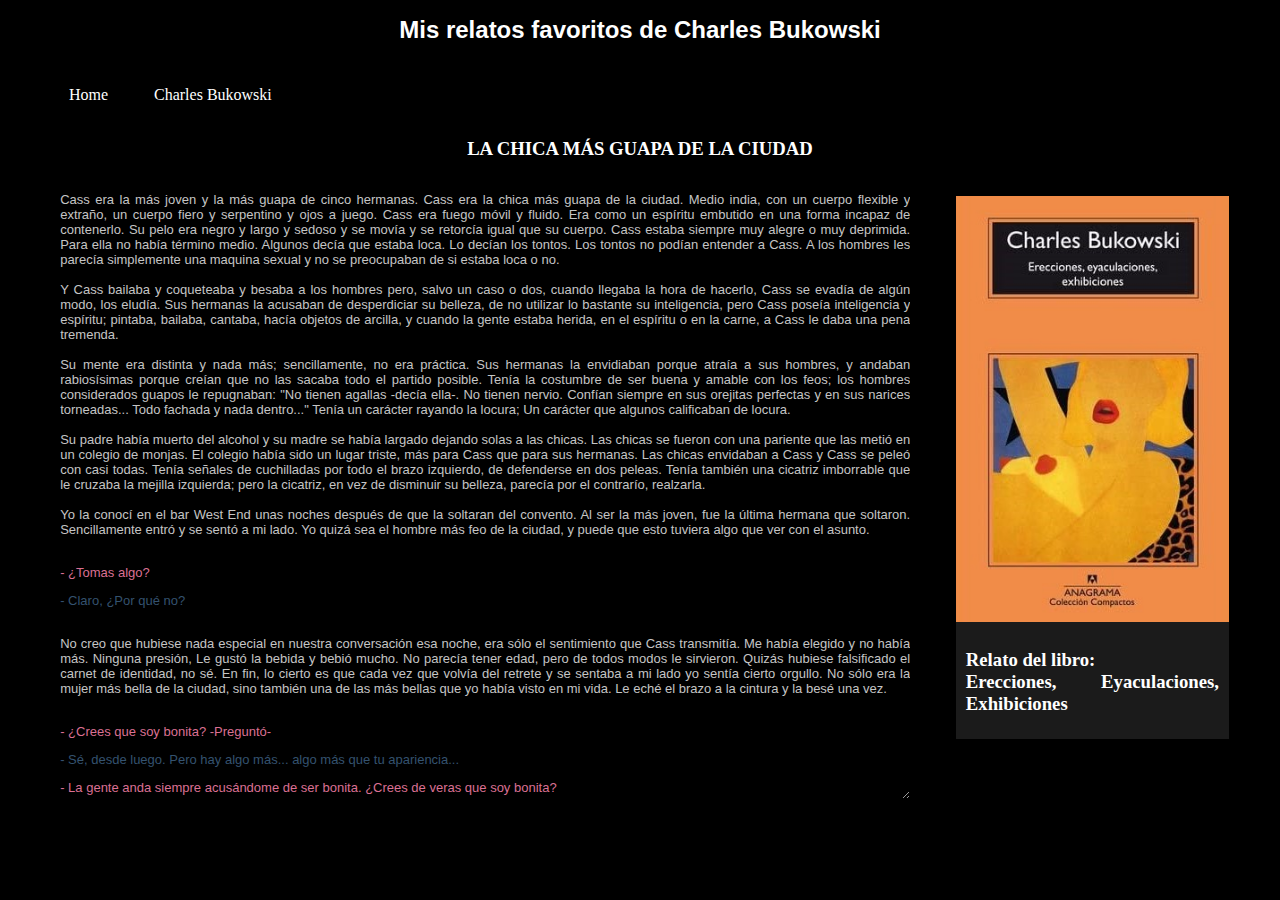
<file: pages/buk-ch.html>
<!DOCTYPE html>
<head>
    <meta name="viewport" content="width=device-width, initial-scale=1.0">
    <title>La chica más guapa de la ciudad - Bukowski</title>
    <link rel="stylesheet" href="../css/style.css">
    <script src="../js/script.js"></script>
</head>
    
<body>
<!--Inicio Cabecera página-->
    <div id="cabecera">
        <h1>Mis relatos favoritos de Charles Bukowski</h1>
    </div>
<!--Fin Cabecera página-->
<!--Inicio Menú desplegable-->
    <div id="navegador">
    <ul>
        <li id="seccion0"><a href="../index.html">Home</a></li>
        <li id="seccion1"><a href="bukowski.html">Charles Bukowski</a></li>
    </ul>
    <div class="borrar"></div>
    </div>
<!--Fin Menú desplegable-->
<!--Empieza el relato-->
<h3 id="titulo">La chica más guapa de la ciudad</h3>
<div class="escritorelato">
<p>
Cass era la más joven y la más guapa de cinco hermanas. Cass era la chica más guapa de la ciudad.
Medio india, con un cuerpo flexible y extraño, un cuerpo fiero y serpentino y ojos a juego. Cass era fuego móvil y fluido.

Era como un espíritu embutido en una forma incapaz de contenerlo. Su pelo era negro y largo y sedoso y se movía y se retorcía igual que su cuerpo.
Cass estaba siempre muy alegre o muy deprimida. Para ella no había término medio. Algunos decía que estaba loca. Lo decían los tontos.
Los tontos no podían entender a Cass. A los hombres les parecía simplemente una maquina sexual y no se preocupaban de si estaba loca o no.<br><br>

Y Cass bailaba y coqueteaba y besaba a los hombres pero, salvo un caso o dos, cuando llegaba la hora de hacerlo, Cass se evadía de algún modo, los eludía.
Sus hermanas la acusaban de desperdiciar su belleza, de no utilizar lo bastante su inteligencia, pero Cass poseía inteligencia y espíritu;
pintaba, bailaba, cantaba, hacía objetos de arcilla, y cuando la gente estaba herida, en el espíritu o en la carne, a Cass le daba una pena tremenda.<br><br>

Su mente era distinta y nada más; sencillamente, no era práctica. Sus hermanas la envidiaban porque atraía a sus hombres,
y andaban rabiosísimas porque creían que no las sacaba todo el partido posible. Tenía la costumbre de ser buena y amable con los feos;
los hombres considerados guapos le repugnaban: "No tienen agallas -decía ella-. No tienen nervio. Confían siempre en sus orejitas perfectas y en sus narices torneadas...
Todo fachada y nada dentro..." Tenía un carácter rayando la locura; Un carácter que algunos calificaban de locura.<br><br>

Su padre había muerto del alcohol y su madre se había largado dejando solas a las chicas. Las chicas se fueron con una pariente que las metió en un colegio de monjas.
El colegio había sido un lugar triste, más para Cass que para sus hermanas. Las chicas envidaban a Cass y Cass se peleó con casi todas.
Tenía señales de cuchilladas por todo el brazo izquierdo, de defenderse en dos peleas. Tenía también una cicatriz imborrable que le cruzaba la mejilla izquierda;
pero la cicatriz, en vez de disminuir su belleza, parecía por el contrarío, realzarla. <br><br>

Yo la conocí en el bar West End unas noches después de que la soltaran del convento. Al ser la más joven, fue la última hermana que soltaron. 
Sencillamente entró y se sentó a mi lado. Yo quizá sea el hombre más feo de la ciudad, y puede que esto tuviera algo que ver con el asunto.<br>
<br>
<p class="ella">- ¿Tomas algo?</p>
<p class="hank">- Claro, ¿Por qué no?</p>
<br>
No creo que hubiese nada especial en nuestra conversación esa noche, era sólo el sentimiento que Cass transmitía. Me había elegido y no había más.
Ninguna presión, Le gustó la bebida y bebió mucho. No parecía tener edad, pero de todos modos le sirvieron. Quizás hubiese falsificado el carnet de identidad, no sé.
En fin, lo cierto es que cada vez que volvía del retrete y se sentaba a mi lado yo sentía cierto orgullo. No sólo era la mujer más bella de la ciudad,
sino también una de las más bellas que yo había visto en mi vida. Le eché el brazo a la cintura y la besé una vez.<br>
<br>
<p class="ella">- ¿Crees que soy bonita? -Preguntó-</p>
<p class="hank">- Sé, desde luego. Pero hay algo más... algo más que tu apariencia...</p>
<p class="ella">- La gente anda siempre acusándome de ser bonita. ¿Crees de veras que soy bonita?</p>
<p class="hank">- Bonita no es la palabra, no te hace justicia.</p>
<br>
Buscó en su bolso. Creía que buscaba el pañuelo. Sacó un alfiler de sombrero muy largo. Antes de que pudiese impedírselo, se había atravesado la nariz con él, de lado a lado,
justo sobre las ventanillas. Sentía repugnancia y horror. Ella me miró y se echó a reír.<br>
<br>
<p class="ella">- ¿Crees ahora que soy bonita? ¿Qué piensas ahora, eh? </p>
<br>
Saqué el alfiler y puse mi pañuelo sobre la herida. Algunas personas, incluido el encargado, habían observado la escena. El encargado se acercó.<br>
<br>
<p class="persona">- Mira -dijo a Cass-, si vuelves a hacer eso te echo. Aquí no necesitamos tus exhibiciones.<br>
<p class="ella">- ¡Vete a la mierda, amigo! -dijo ella.</p>
<p class="persona">- Será mejor que la controles -me dijo el encargado.</p>
<p class="hank">- No te preocupes -dije yo.</p>
<p class="ella">- Es mi nariz -dijo Cass-, puedo hacer lo que querrá con ella</p>
<p class="hank">- No -dije-, a mí me duele.</p>
<p class="ella">- ¿Quieres decir que te duele a ti cuando me clavo un alfiler en la nariz?</p>
<p class="hank">- Sí, me duele, de veras.</p>
<p class="ella">- De acuerdo, no lo volveré a hacer. Animo.</p>
<br>
Me besó, pero como riéndose un poco en medio del beso y sin soltar el pañuelo de la nariz. Cuando cerraron nos fuimos a donde yo vivía.
Tenía un poco de cerveza y nos sentamos a charlar. Fue entonces cuando pude apreciar que era una persona que rebosaba bondad y cariño. Se entregaba sin saberlo.
Al mismo tiempo, retrocedía a zonas de descontrol e incoherencia. Esquizoide. Una esquizo hermosa y espiritual. Quizás algún hombre, algo acabase destruyéndola para siempre.
Esperaba no ser yo. Nos fuimos a la cama y cuando apagué las luces me preguntó:<br>
<br>
<p class="ella">- ¿Cuándo quieres hacerlo, ahora o por la mañana?</p>
<p class="hank">- Por la mañana -dije, y me di la vuelta.</p>
<br>
Por la mañana me levanté, hice un par cafés y le llevé uno a la cama. Se echó a reír.<br>
<br>
<p class="ella">- Eres el primer hombre que conozco que ha querido hacerlo por la noche.</p>
<p class="hank">- No hay problema -dije-. En realidad no tenemos por que hacerlo.</p>
<p class="ella">- No, espera, ahora quiero yo. Déjame que me refresque un poco.</p>
<br>
Se fue al baño. Salió enseguida, realmente maravillosa, largo pelo negro resplandeciente, ojos y labios resplandeciente, toda resplandor...
Se desperezó sosegadamente, buena cosa. Se metió en la cama.<br>
<br>
<p class="ella">- Ven, amor.</p>
<br>
Fuì. Besaba con abandono, pero sin prisa. Dejé que mis manos recorriesen su cuerpo. Acariciasen su pelo. La monté. Su carne era cálida y prieta.
Empecé a moverme despacio y queriendo que durara. Ella me miraba a los ojos.<br>
<br>
<p class="hank">- ¿Cómo te llamas? -pregunté.</p>
<p class="ella">- ¿Qué diablos importa? -preguntó ella.</p>
<br>
Solté una carcajada y seguí. Después se vistió y la llevé en coche al bar, pero era difícil olvidarla.
Yo no trabajaba y dormí hasta las dos y luego me levanté y leí el periódico. Cuando estaba en la bañera, entro ella con una hoja: una oreja de elefante.<br>
<br>
<p class="ella">- Sabía que estabas en la bañera -dijo-, así que te traje algo para tapar esa cosa, hijo de la naturaleza.</p>
<br>
Y me echó encima, en la bañera, la hoja de elefante.<br>
<br>
<p class="hank">- ¿Cómo sabías que estaba en la bañera?</p>
<p class="ella">- Lo sabía.</p>
<br>
Cass llegaba casi todos los días cuando yo estaba en la bañera. No era siempre la misma hora, pero raras veces fallaba, y traía la hoja de elefante. Y luego hacíamos el amor.
Telefoneo una o dos noches y tuve que sacarla de la cárcel por borrachera y pelea pagando la fianza.<br>
<br>
<p class="ella">- Esos hijos de puta - decía-, sólo porque te pagan unas copas creen que pueden echarte mano a las bragas.</p>
<p class="hank">- La culpa la tienes tú por aceptar la copa</p>
<p class="ella">- Yo creía que se interesaba por mí, no sólo por mi cuerpo.</p>
<p class="hank">- A mí me interesas tú y tu cuerpo. Pero dudo que la mayoría de los hombres puedan ver más allá de tu cuerpo.</p>
<br>
Dejé la ciudad y estuve fuera seis meses, anduve vagabundeando; volví. No había olvidado a Cass ni un momento,
pero habíamos tenido algún tipo de discusión y además yo tenía ganas de ponerme en marcha, y cuando volví pensé que se habría ido; 
pero no llevaba sentado treinta minutos en el West End cuando ella llegó y se sentó a mi lado.<br>
<br>
<p class="ella">- Vaya, cabrón, has vuelto.</p>
<br>
Pedí un trago para ella. Luego la miré. Llevaba un vestido de cuello alto. Nuca la había visto así. Y debajo de cada ojo, clavado, llevaba un alfiler de cabeza de cristal.
Sólo se podían ver las cabezas de los alfileres, pero los alfileres estaban clavados.<br>
<br>
<p class="hank">- Maldita sea, aún sigues intentando destruir tu belleza...</p>
<p class="ella">- No, no seas tonto, es la moda.</p>
<p class="hank">- Estas chiflada.</p>
<p class="ella">- Te he echado de menos -dijo-</p>
<p class="hank">- ¿Hay otro?</p>
<p class="ella">- No, no hay ninguno. Solo tú. Pero ahora hago la vida. Cobro diez billetes. Pero para ti es gratis.</p>
<p class="hank">- Sácate esos alfileres.</p>
<p class="ella">- No, es la moda.</p>
<p class="hank">- Me hace muy desgraciado.</p>
<p class="ella">- ¿Estás seguro?</p>
<p class="hank">- Sí, mierda, estoy seguro.</p>
<br>
Se sacó lentamente los alfileres y los guardo en el bolso.<br>
<br>
<p class="ella">- Porque la gente cree que es todo lo que tengo. La belleza no es nada. La belleza no permanece. No sabes la suerte que tienes siendo feo, porque si le agradas a alguien sabes que es por otra cosa.</p>
<p class="hank">- Vale -dije-, tengo mucha suerte.</p>
<p class="ella">- No quiero decir que seas feo. Sólo que la gente cree que lo eres. Tienes una cara fascinante.</p>
<p class="hank">- Gracias.</p>
<br>
Tomamos otra copa.<br>
<br>
<p class="ella">- ¿Qué andas haciendo? -preguntó.</p>
<p class="hank">- Nada. No soy capaz de apegarme a nada. Nada me interesa.</p>
<p class="ella">- A mí tampoco. Si fueses mujer podrías ser puta.</p>
<p class="hank">- No creo que quisiera establecer un contacto tan íntimo con tantos extraños. Debe ser un fastidio.</p>
<p class="ella">- Tienes razón, es fastidioso, todo es fastidioso</p>
<br>
Salimos juntos, por la calle, la gente aún miraba a Cass. Aún era una mujer hermosa, quizá más que nunca.<br>
<br>
Fuimos a casa y abrir una botella de vino y hablamos. A Cass y a mí, siempre nos era fácil hablar. Ella hablaba un rato yo escuchaba y luego hablaba yo.
Nuestra conversación fluía fácil sin tensión. Era como si descubriésemos secretos juntos. Cuando descubríamos uno bueno, Cass se reía con aquella risa..
Fe aquella manera que sólo ella podía reírse. Era como el gozo del fuego. Y durante la charla nos besábamos y nos arrimábamos.
Nos pusimos muy calientes y decidimos irnos a la cama. Fue entonces cuando Cass se quito aquel vestido del cuello alto y lo vi... 
Vi la mellada y horrible cicatriz que le cruzaba el cuello. Era grande y ancha.<br>
<br>
<p class="hank">- Maldita sea, condenada, ¿Qué has hecho? -dije desde la cama-</p>
<p class="ella">- Lo intenté con una botella rota una noche. ¿Ya no te gusto? ¿Soy bonita aún?</p>
<br>
La arrastré a la cama y la besé. Me empujo y se echo a reír:<br>
<br>
<p class="ella">- Algunos me pagan los diez y luego, cuando me desvisto no quieren hacerlo. Yo me quedo los diez. Es muy divertido.</p>
<p class="hank">- Sí -dije-, no puedo parar de reír... Cass, zorra, te amo... deja de destruirte; eres la mujer con más vida que conozco.</p>
<br>
Volvimos a besarnos. Cass lloraba en silencio. Sentí las lágrimas. Sentí aquel pelo largo y negro tendido bajo mí como una bandera de muerte.
Disfrutamos e hicimos un amor lento y sombrío y maravilloso.<br>
<br>
Por la mañana, Cass estaba levantada haciendo el desayuno. Parecía muy tranquila y feliz. Cantaba. Yo me quedé en la cama gozando su felicidad. Por fin, vino y me zarandeó.<br>
<br>
<p class="ella">- ¡Arriba, cabrón! ¡Chapúzate con agua fría la cara y la polla y ven a disfrutar del banquete!</p>
<br>
Ese día la llevé en coche a la playa. No era un día de fiesta y aún no era verano, todo estaba espléndidamente desierto. Vagabundos playeros en andrajos dormían en la arena.
Había otros sentados en bancos de piedra compartiendo una botella solitaria. Las gaviotas revoloteaban, estúpidas pero distraídas. Ancianas de setenta y ochenta,
sentadas en los bancos, discutiendo ventas de fincas dejadas por maridos asesinados mucho tiempo atrás por la angustia y la estupidez de la supervivencia. <br>
<br>
Había paz en el aire y paseamos y estuvimos tumbados por allí y no hablamos muchos. Era agradable simplemente estar juntos. Compré bocadillos,
patatas fritas y bebidas y nos sentamos a beber en la arena. Luego abracé a Cass y dormimos así abrazados un rato. Era mejor que hacer el amor.
Era como fluir juntos sin tensión. Luego volvimos a casa en mi coche y preparé la cena. Después de cenar, sugerí a Cass en mi coche y preparé la cena.
Después de cenar, sugerí a Cass que viviésemos juntos. Se quedó mucho rato mirándome y luego dijo lentamente "NO". La llevé de nuevo al bar, le pagué una copa y me fui.<br>
<br>
Al día siguiente, encontré un trabajo como empaquetador en una fabrica y trabajé todo lo que quedaba de semana. Estaba demasiado cansado para andar mucho por ahí,
pero el viernes por la noche me acerqué al West End. Me senté y esperé a Cass. Pasaron horas. Cuando estaba ya bastante borracho, me dio el encargado.<br>
<br>
<p class="persona">- Siento lo de tu amiga.</p>
<p class="hank">- ¿El qué? -pregunté.</p>
<p class="persona">- Lo siento. ¿No lo sabías?</p>
<p class="hank">- No</p>
<p class="persona">- Suicidio, la enterraron ayer</p>
<p class="hank">- ¿Enterrada? -pregunté. Parecía como si fuese a aparecer en la puerta de un momento a otro. ¿Cómo podía haber muerto?</p>
<p class="persona">- La enterraron las hermanas</p>
<p class="hank">- ¿Un suicidio? ¿Cómo fue?</p>
<p class="persona">- Se cortó el cuello.</p>
<p class="hank">- Ya. Dame otro trago.</p>
<br>
Estuve bebiendo allí hasta que cerraron. Cass, la más bella de las cinco hermanas, la chica más guapa de la ciudad.
Conseguí conducir hasta casa sin poder dejar de pensar que debería haber insistido en que se quedara conmigo en vez de aceptar aquel "NO".
Todo en ella había indicado que le pasaba algo. Yo sencillamente había sido demasiado insensible, demasiado despreocupado. Me merecía mi muerte y la de ella.
Era un perro. No, ¿Por qué acusar a los perros? Me levanté, busqué una botella de vino, bebí lúgubremente. Cass, la chica más guapa de la ciudad muerta a los veinte años.<br>
<br>
Fuera, alguien tocaba la bocina de un coche. Unos bocinazos escandalosos, persistentes. Dejé la botella y aullé "¡MALDITO SEAS, CONDENADO HIJO DE PUTA, CÁLLATE YA!".<br>
<br>
Y seguía avanzando la noche y yo nada podía hacer.
</p>
</div>
<!--Finaliza el relato-->
<!--Inicia imagen del relato-->
<div class="polaroidretrato">
    <img src="../img/libro.jpg" alt="Imagen de un libro" id="fotorelato">
<div class="containerretrato">
    <h3 id="descripcion">Relato del libro: <br>
    Erecciones, Eyaculaciones, Exhibiciones</h3>
</div>
</div>
<!--Finaliza imagen del relato-->
</body>
</html>
</file>
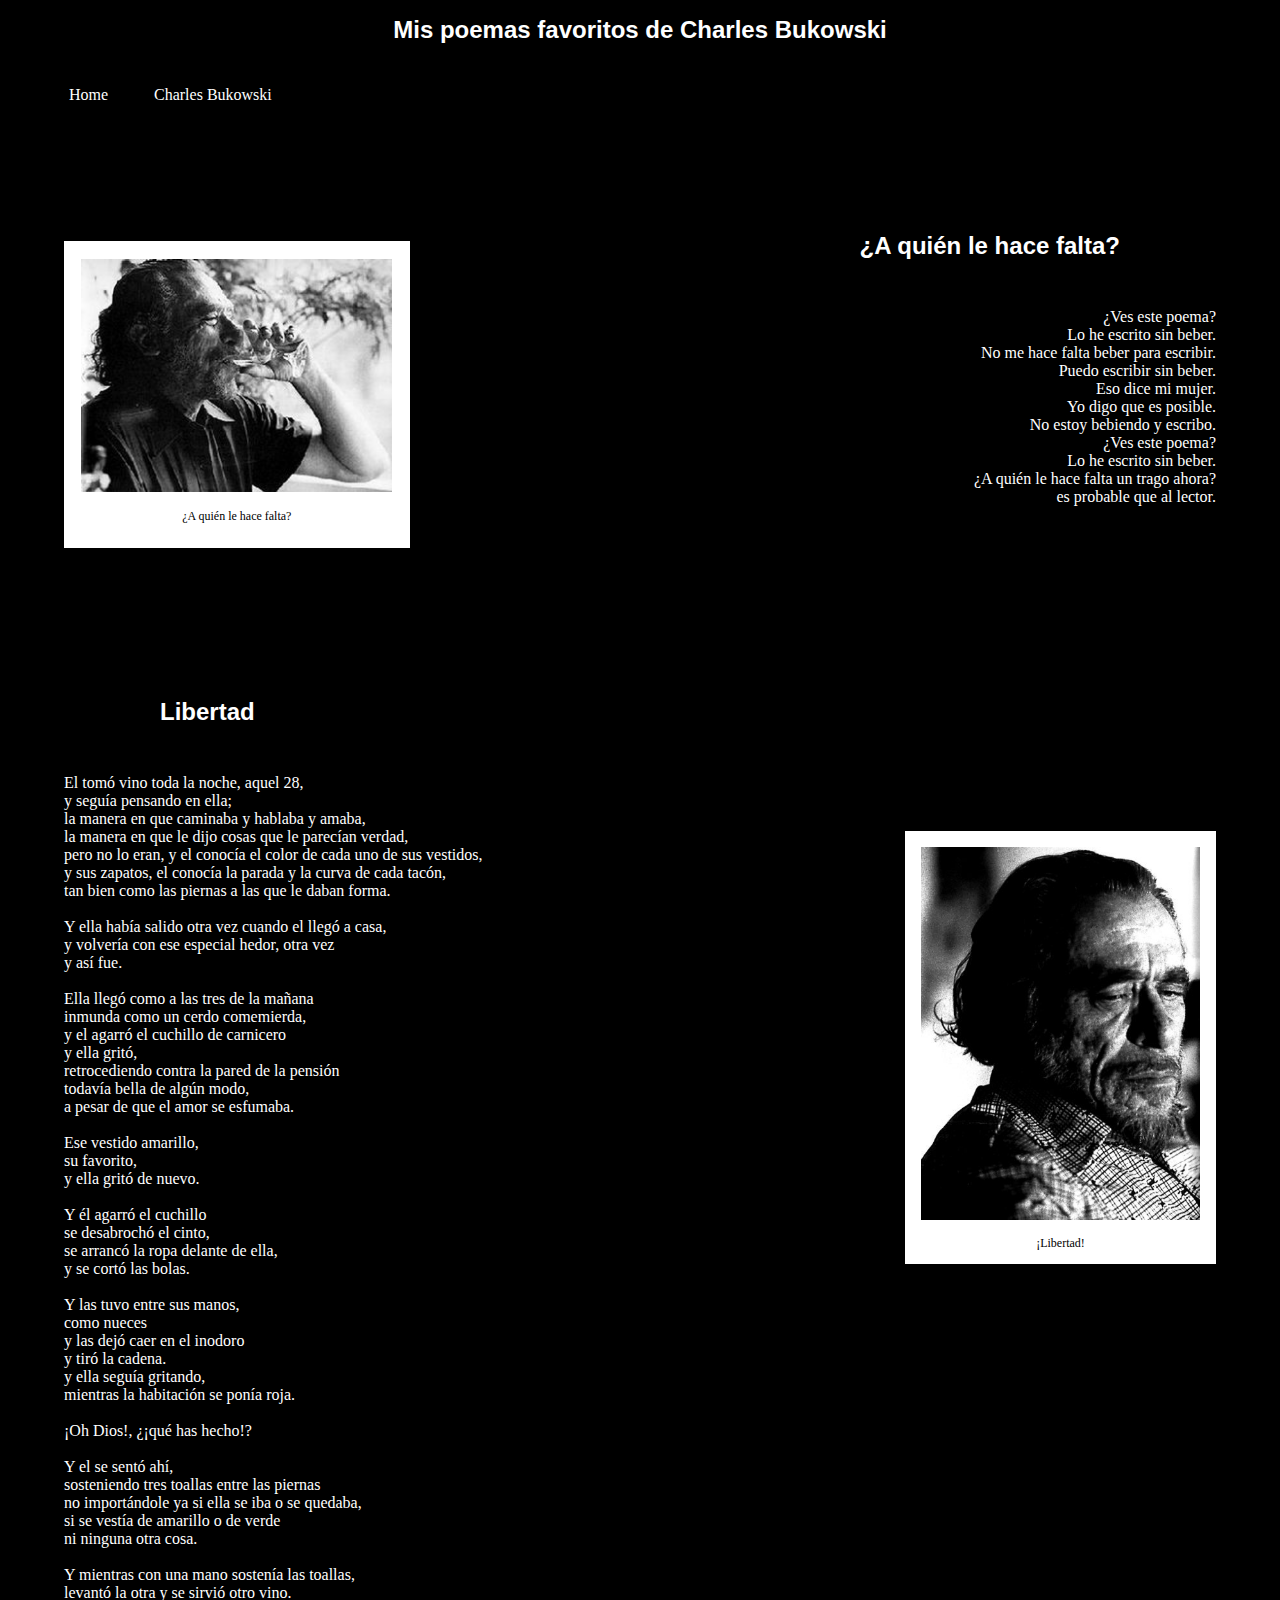
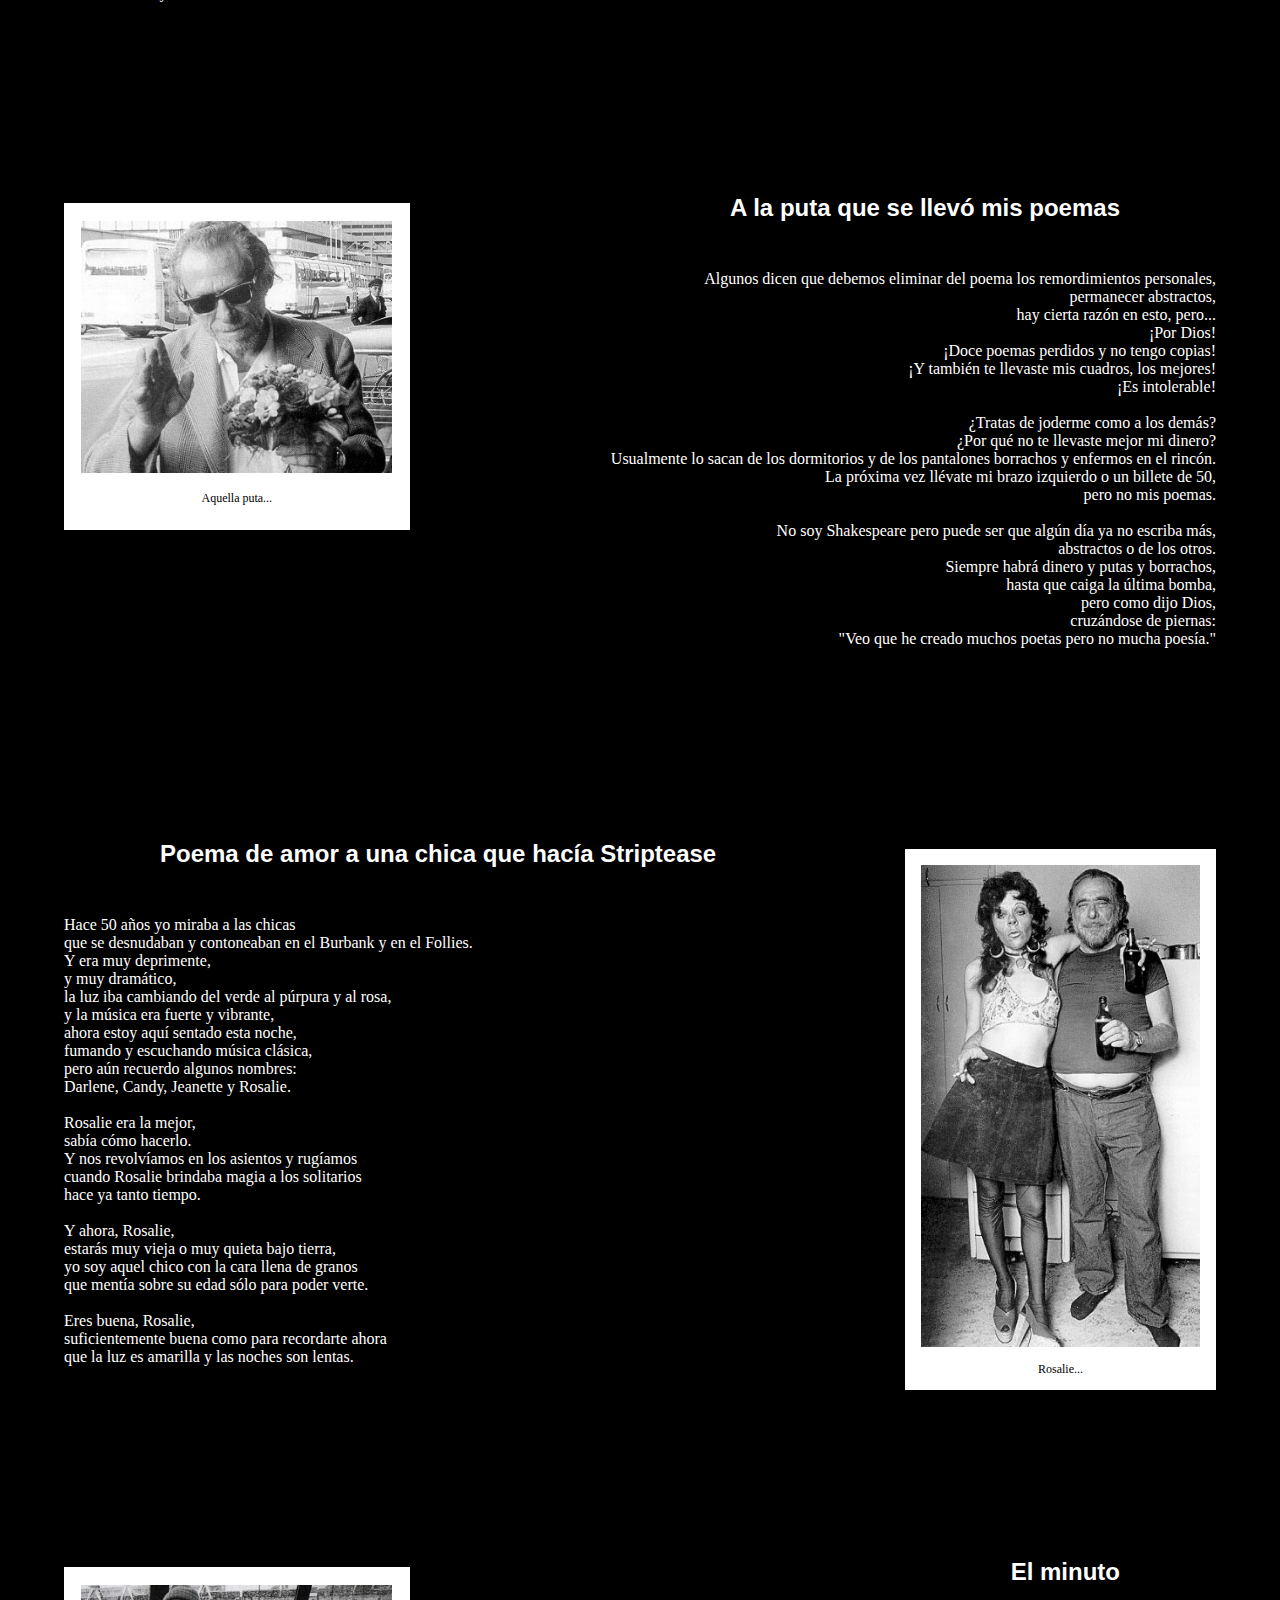
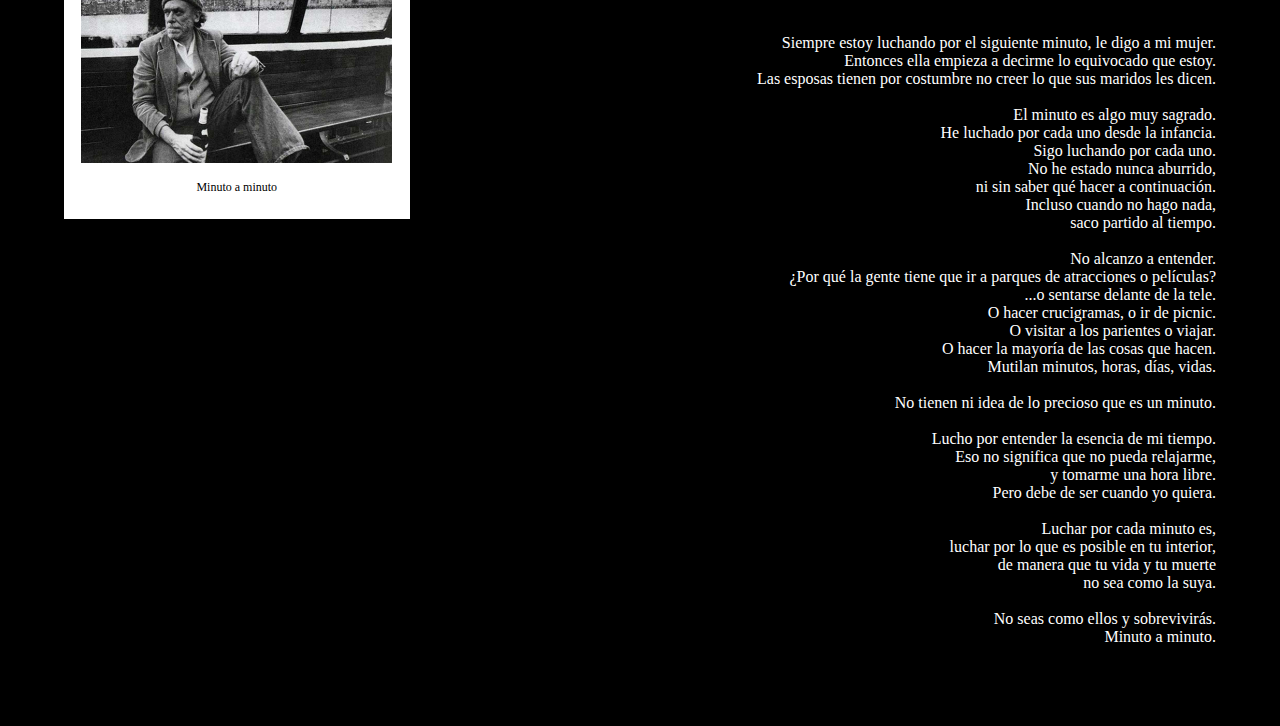
<file: pages/buk-po.html>
<!DOCTYPE html>
<head>
    <meta name="viewport" content="width=device-width, initial-scale=1.0">
    <title>Mis poemas favoritos de Charles Bukowski</title>
    <link rel="stylesheet" href="../css/style.css">
    <script src="../js/script.js"></script>
</head>
    
<body>
<!--Inicio Cabecera página-->
    <div id="cabecera">
        <h1>Mis poemas favoritos de Charles Bukowski</h1>
    </div>
<!--Fin Cabecera página-->
<!--Inicio Menú desplegable-->
    <div id="navegador">
    <ul>
        <li id="seccion0"><a href="../index.html">Home</a></li>
        <li id="seccion1"><a href="bukowski.html">Charles Bukowski</a></li>
    </ul>
    <div class="borrar"></div>
    </div>
<!--Fin Menú desplegable-->

<!--Empiezan los poemas-->
<div class="poema">
    <div class="escritopoema1">
        <div class="polaroidpoema1">
        <img src="../img/buk-aq.jpg" alt="" id="foto1">
        <div class="containerpoema1"><p>¿A quién le hace falta?</p></div>
        </div>
        <h3 id="titulo1">¿A quién le hace falta?</h3>
        <p id="escrito1" class="buk-aq" cite="http://solobukowski.blogspot.com/2010/06/quien-le-hace-falta-de-charles-bukowski.html">
        ¿Ves este poema?<br>
        Lo he escrito sin beber.<br>
        No me hace falta beber para escribir.<br>
        Puedo escribir sin beber.<br>
        Eso dice mi mujer.<br>
        Yo digo que es posible.<br>
        No estoy bebiendo y escribo.<br>
        ¿Ves este poema?<br>
        Lo he escrito sin beber.<br>
        ¿A quién le hace falta un trago ahora?<br>
        es probable que al lector.<br>
        </p>
        
    </div>

    <div class="escritopoema2">
        <h3 id="titulo2">Libertad</h3>
        <div class="polaroidpoema2">
        <img src="../img/buk-lib.jpg" alt="Bukowski cabizbajo" id="foto2">
        <div class="containerpoema2"><p>¡Libertad!</p></div>
    </div>
        <p id="escrito2" class="buk-lib" cite="http://solobukowski.blogspot.com/2012/04/libertad-de-charles-bukowski.html">
        El tomó vino toda la noche, aquel 28, <br>
        y seguía pensando en ella; <br>
        la manera en que caminaba y hablaba y amaba, <br>
        la manera en que le dijo cosas que le parecían verdad, <br>
        pero no lo eran, y el conocía el color de cada uno de sus vestidos, <br>
        y sus zapatos, el conocía la parada y la curva de cada tacón, <br>
        tan bien como las piernas a las que le daban forma. <br>
        <br>
        Y ella había salido otra vez cuando el llegó a casa,  <br>
        y volvería con ese especial hedor, otra vez <br>
        y así fue. <br>
        <br>
        Ella llegó como a las tres de la mañana <br>
        inmunda como un cerdo comemierda, <br>
        y el agarró el cuchillo de carnicero <br>
        y ella gritó, <br>
        retrocediendo contra la pared de la pensión <br>
        todavía bella de algún modo, <br>
        a pesar de que el amor se esfumaba. <br>
        <br>
        Ese vestido amarillo, <br>
        su favorito, <br>
        y ella gritó de nuevo. <br>
        <br>
        Y él agarró el cuchillo <br>
        se desabrochó el cinto, <br>
        se arrancó la ropa delante de ella, <br>
        y se cortó las bolas. <br>
        <br>
        Y las tuvo entre sus manos, <br>
        como nueces <br>
        y las dejó caer en el inodoro <br>
        y tiró la cadena. <br>
        y ella seguía gritando, <br>
        mientras la habitación se ponía roja. <br>
        <br>
        ¡Oh Dios!, ¿¡qué has hecho!? <br>
        <br>
        Y el se sentó ahí, <br>
        sosteniendo tres toallas entre las piernas <br>
        no importándole ya si ella se iba o se quedaba,<br> 
        si se vestía de amarillo o de verde <br>
        ni ninguna otra cosa. <br>
        <br>
        Y mientras con una mano sostenía las toallas, <br>
        levantó la otra y se sirvió otro vino. <br>
        </p>
        
    </div>

    <div class="escritopoema1">
                <div class="polaroidpoema1">
        <img src="../img/buk-puta.jpg" alt="Bukowski sosteniendo un ramo de flores" id="foto1">
        <div class="containerpoema1"><p>Aquella puta...</p></div>
    </div>
        <h3 id="titulo1">A la puta que se llevó mis poemas</h3>
        <p id="escrito1" class="buk-puta" cite="http://solobukowski.blogspot.com/2010/04/la-puta-que-se-llevo-mis-poemas-de.html">
        Algunos dicen que debemos eliminar del poema los remordimientos personales, <br>
        permanecer abstractos, <br>
        hay cierta razón en esto, pero...<br>
        ¡Por Dios!<br>
        ¡Doce poemas perdidos y no tengo copias!<br>
        ¡Y también te llevaste mis cuadros, los mejores!<br>
        ¡Es intolerable!<br>
        <br>
        ¿Tratas de joderme como a los demás?<br>
        ¿Por qué no te llevaste mejor mi dinero?<br>
        Usualmente lo sacan de los dormitorios y de los pantalones borrachos y enfermos en el rincón.<br>
        La próxima vez llévate mi brazo izquierdo o un billete de 50,<br>
        pero no mis poemas.<br>
        <br>
        No soy Shakespeare pero puede ser que algún día ya no escriba más,<br>
        abstractos o de los otros.<br>
        Siempre habrá dinero y putas y borrachos,<br>
        hasta que caiga la última bomba,<br>
        pero como dijo Dios,<br>
        cruzándose de piernas:<br>
        "Veo que he creado muchos poetas pero no mucha poesía."<br>
        </p>
        
    </div>
    
    <div class="escritopoema2">
        <div class="polaroidpoema2">
            <img src="../img/buk-strip.jpg" alt="Bukowski con una prostituta y una cerveza en la mano" id="foto2">
            <div class="containerpoema2"><p>Rosalie...</p></div>
        </div>
        <h3 id="titulo2">Poema de amor a una chica que hacía Striptease</h3>
        <p id="escrito2" class="buk-strip" cite="http://solobukowski.blogspot.com/2010/07/poema-de-amor-una-chica-que-hacia.html">
        Hace 50 años yo miraba a las chicas <br>
        que se desnudaban y contoneaban en el Burbank y en el Follies.<br>
        Y era muy deprimente, <br>
        y muy dramático,<br>
        la luz iba cambiando del verde al púrpura y al rosa,<br>
        y la música era fuerte y vibrante,<br>
        ahora estoy aquí sentado esta noche,<br>
        fumando y escuchando música clásica,<br>
        pero aún recuerdo algunos nombres: <br>
        Darlene, Candy, Jeanette y Rosalie.<br>
        <br>
        Rosalie era la mejor, <br>
        sabía cómo hacerlo.<br>
        Y nos revolvíamos en los asientos y rugíamos<br>
        cuando Rosalie brindaba magia a los solitarios<br>
        hace ya tanto tiempo.<br>
        <br>
        Y ahora, Rosalie,<br>
        estarás muy vieja o muy quieta bajo tierra,<br>
        yo soy aquel chico con la cara llena de granos<br>
        que mentía sobre su edad sólo para poder verte.<br>
        <br>
        Eres buena, Rosalie, <br>
        suficientemente buena como para recordarte ahora<br>
        que la luz es amarilla y las noches son lentas.<br>
        </p>
        
    </div>

    <div class="escritopoema1">
        <div class="polaroidpoema1">
        <img src="../img/buk-min.jpg" alt="Bukowski sentado con una botella en la mano" id="foto1">
        <div class="containerpoema1"><p>Minuto a minuto</p></div>
    </div>
        <h3 id="titulo1">El minuto</h3>
        <p id="escrito1" class="buk-min" cite="http://solobukowski.blogspot.com/2010/08/el-minuto-de-charles-bukowski.html">
        Siempre estoy luchando por el siguiente minuto, le digo a mi mujer. <br>
        Entonces ella empieza a decirme lo equivocado que estoy. <br>
        Las esposas tienen por costumbre no creer lo que sus maridos les dicen. <br>
        <br>
        El minuto es algo muy sagrado.<br>
        He luchado por cada uno desde la infancia.<br>
        Sigo luchando por cada uno.<br>
        No he estado nunca aburrido,<br>
        ni sin saber qué hacer a continuación.<br>
        Incluso cuando no hago nada,<br>
        saco partido al tiempo.<br>
        <br>
        No alcanzo a entender.<br>
        ¿Por qué la gente tiene que ir a parques de atracciones o películas?<br>
        ...o sentarse delante de la tele.<br>
        O hacer crucigramas, o ir de picnic.<br>
        O visitar a los parientes o viajar.<br>
        O hacer la mayoría de las cosas que hacen.<br>
        Mutilan minutos, horas, días, vidas.<br>
        <br>
        No tienen ni idea de lo precioso que es un minuto.<br>
        <br>
        Lucho por entender la esencia de mi tiempo.<br>
        Eso no significa que no pueda relajarme,<br>
        y tomarme una hora libre.<br>
        Pero debe de ser cuando yo quiera.<br>
        <br>
        Luchar por cada minuto es,<br>
        luchar por lo que es posible en tu interior,<br>
        de manera que tu vida y tu muerte<br>
        no sea como la suya.<br>
        <br>
        No seas como ellos y sobrevivirás.
        <br>
        Minuto a minuto.
        </p>    
    </div>
</div>
<!--Finalizan los poemas-->
</body>
</html>
</file>
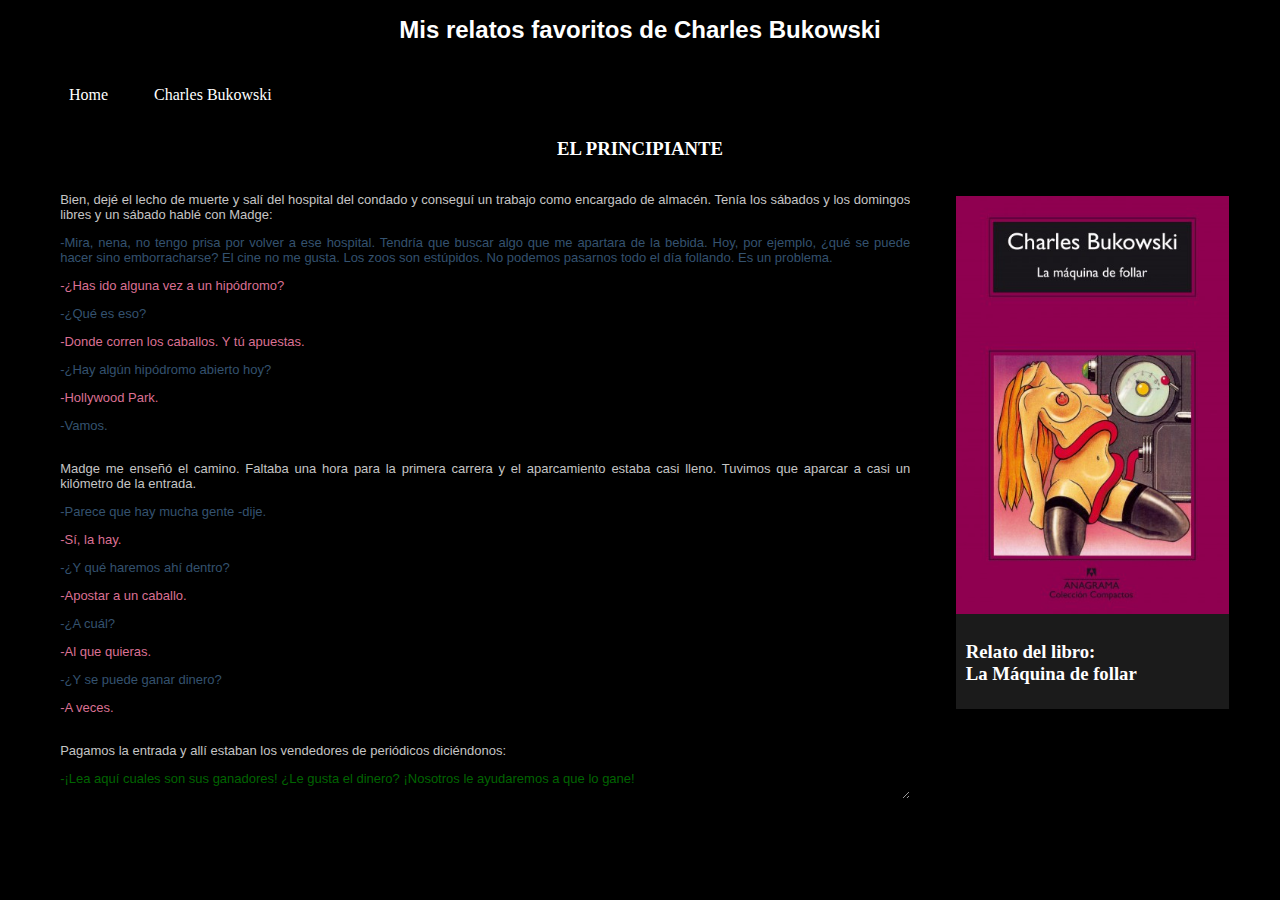
<file: pages/buk-pr.html>
<!DOCTYPE html>
<head>
    <meta name="viewport" content="width=device-width, initial-scale=1.0">
    <title>El principiante - Bukowski</title>
    <link rel="stylesheet" href="../css/style.css">
    <script src="../js/script.js"></script>
</head>
    
<body>
<!--Inicio Cabecera página-->
    <div id="cabecera">     
        <h1>Mis relatos favoritos de Charles Bukowski</h1>
    </div>
<!--Fin Cabecera página-->
<!--Inicio Menú desplegable-->
    <div id="navegador">
    <ul>
        <li id="seccion0"><a href="../index.html">Home</a></li>
        <li id="seccion1"><a href="bukowski.html">Charles Bukowski</a></li>
    </ul>
    <div class="borrar"></div>
    </div>
<!--Fin Menú desplegable-->
<!--Empieza el relato-->
<h3 id="titulo">El Principiante</h3>
<div class="escritorelato">
    <p>
Bien, dejé el lecho de muerte y salí del hospital del condado y conseguí un trabajo como encargado de almacén.
Tenía los sábados y los domingos libres y un sábado hablé con Madge:
<br>
<p class="hank">-Mira, nena, no tengo prisa por volver a ese hospital. Tendría que buscar algo que me apartara de la bebida. 
Hoy, por ejemplo, ¿qué se puede hacer sino emborracharse? El cine no me gusta. Los zoos son estúpidos. 
No podemos pasarnos todo el día follando. Es un problema.</p>
<p class="ella">-¿Has ido alguna vez a un hipódromo?</p>
<p class="hank">-¿Qué es eso?</p>
<p class="ella">-Donde corren los caballos. Y tú apuestas.</p>
<p class="hank">-¿Hay algún hipódromo abierto hoy?</p>
<p class="ella">-Hollywood Park.</p>
<p class="hank">-Vamos.</p>
<br>
Madge me enseñó el camino. Faltaba una hora para la primera carrera y el aparcamiento estaba casi lleno. 
Tuvimos que aparcar a casi un kilómetro de la entrada.
<br>
<p class="hank">-Parece que hay mucha gente -dije.</p>
<p class="ella">-Sí, la hay.</p>
<p class="hank">-¿Y qué haremos ahí dentro?</p>
<p class="ella">-Apostar a un caballo.</p>
<p class="hank">-¿A cuál?</p>
<p class="ella">-Al que quieras.</p>
<p class="hank">-¿Y se puede ganar dinero?</p>
<p class="ella">-A veces.</p>
<br>
Pagamos la entrada y allí estaban los vendedores de periódicos diciéndonos:
<br>
<p class="persona">-¡Lea aquí cuales son sus ganadores! ¿Le gusta el dinero? ¡Nosotros le ayudaremos a que lo gane!</p>
<br>
Había una cabina con cuatro personas. Tres de ellas te vendían sus selecciones por cincuenta centavos, la otra por un dólar. 
Madge me dijo que comprase dos programas y un folleto informativo. El folleto, me dijo, trae el historial de los caballos. 
Luego me explicó cómo tenía que hacer para apostar.
<br>
<p class="hank">-¿Sirven aquí cerveza? -pregunté.</p>
<p class="ella">-Sí claro. Hay un bar.</p>
<br>
Cuando entramos, resultó que los asientos estaban ocupados. Encontramos un banco atrás, donde había como una zona tipo parque, 
cogimos dos cervezas y abrimos el folleto. Era sólo un montón de números.
<br>
<p class="ella">-Yo sólo apuesto a los nombres de los caballos -dijo ella.</p>
<p class="hank">-Bájate la falda. Están todos viéndote el culo.</p>
<p class="ella">-¡Oh! Perdona.</p>
<p class="hank">-Toma seis dólares. Será lo que apuestes hoy.</p>
<p class="ella">-Oh, Harry, eres todo corazón -dijo ella.</p>
<br>
En fin, estudiamos todo detenidamente, quiero decir estudié, y tomamos otra cerveza y luego fuimos por debajo de la tribuna a primera fila de pista. 
Los caballos salían para la primera carrera. Con aquellos hombrecitos encima vestidos con aquellas camisas de seda tan brillantes.
Algunos espectadores chillaban cosas a los jinetes, pero los jinetes les ignoraban. Ignoraban a los aficionados y parecían incluso un poco aburridos.
<br>
<p class="ella">-Ese es Willie Shoemaker -dijo Madge, señalándome a uno. Willie Shoemaker parecía a punto de bostezar. </p>
<br>
Yo también estaba aburrido. Había demasiada gente y había algo en la gente que resultaba depresivo.
<br>
<p class="ella">-Ahora vamos a apostar -dijo ella.</p>
<br>
Le dije dónde nos veríamos después y me puse en una de las colas de dos dólares ganador. Todas las colas eran muy largas. 
Yo tenía la sensación de que la gente no quería apostar. Parecían inertes. Cogí mi boleto justo cuando el anunciador decía: «¡Están en la puerta!».
Encontré a Madge. Era una carrera de kilómetro y medio y nosotros estábamos en la línea de meta.
<br>
<p class="hank">-Elegí a Colmillo Verde -le dije.</p>
<p class="ella">-Yo también -dijo ella.</p>
<br>
Tenía la sensación de que ganaríamos. Con un nombre como aquél y la última carrera que había hecho, parecía seguro. Y con siete a uno. 
Salieron por la puerta y el anunciador empezó a llamarlos. Cuando llamó a Colmillo Verde, muy tarde, Madge gritó:
<br>
<p class="ella">-¡COLMILLO VERDE!</p>
<br>
Yo no podía ver nada. Había gente por todas partes. Dijeron más nombres y luego Madge empezó a saltar y a gritar:
<br>
<p class="ella">-¡COLMILLO VERDE! ¡COLMILLO VERDE!</p>
Todos gritaban y saltaban. Yo no decía nada. Luego, llegaron los caballos.
<br>
<p class="hank">-¿Quién ganó? -pregunté.</p>
<p class="ella">-No sé -dijo Madge-. Es emocionante, ¿eh?</p>
<p class="hank">-Sí.</p>
<br>
Luego, pusieron los números. El favorito 7/5 había ganado, un 9/2 quedaba segundo y un 3 tercero. Rompimos los boletos y volvimos a nuestro banco.
Miramos el folleto para la siguiente carrera.
<br>
<p class="hank">-Apartémonos de la línea de meta para poder ver algo la próxima vez.</p>
<p class="ella">-De acuerdo -dijo Madge.</p>
<br>
Tomamos un par de cervezas.
<br>
<p class="hank">-Todo esto es estúpido -dije-. Esos locos saltando y gritando, cada uno a un caballo distinto. ¿Qué pasó con Colmillo Verde?</p>
<p class="ella">-No sé. Tenía un nombre tan bonito.</p>
<p class="hank">-Pero los caballos no saben cómo se llaman... El nombre no les hace correr.</p>
<p class="ella">-Estás enfadado porque perdiste la carrera. Hay muchas más carreras.</p>
<br>
Tenía razón. Las había.
<br>
Seguimos perdiendo. A medida que pasaban las carreras, la gente empezaba a parecer muy desgraciada, desesperada incluso. 
Parecían abrumados, hoscos. Tropezaban contigo, te empujaban, te pisaban y ni siquiera decían «perdón». O «lo siento».
Yo apostaba automáticamente, sólo porque ella estaba allí. Los seis dólares de Madge se acabaron al cabe de tres carreras y no le di más. 
Me di cuenta de que era muy difícil ganar. Escogieras el caballo que escogieras, ganaba otro. Yo ya no pensaba en las probabilidades.
En la carrera principal aposté por un caballo que se llamaba Claremount III. Había ganado su última carrera fácilmente y tenía un buen tanteo. 
Esta vez llevé a Madge cerca de la curva final. No tenía grandes esperanzas de ganar. Miré el tablero y Claremount III estaba 25 a uno. 
Terminé la cerveza y tiré el vaso de papel. Doblaron la curva y el anunciador dijo:
<br>
<p class="persona">-¡Ahí viene Claremount III!</p>
<br>
Y yo dije:
<br>
<p class="hank">-¡Oh, no!</p>
<p class="ella">-¿Apostaste por él? -dijo Madge.</p>
<p class="hank">-Sí -dije yo.</p>
<br>
Claremount pasó a los tres caballos que iban delante de él, y se distanció en lo que parecían unos seis largos. Completamente solo.
<br>
<p class="hank">-Dios mío -dije-, lo conseguí.</p>
<p class="ella">-¡Oh, Harry! ¡Harry!</p>
<p class="hank">-Vamos a tomar un trago -dije.</p>
<br>
Encontramos un bar y pedí. Pero esta vez no pedí cerveza. Pedí whisky.
<br>
<p class="ella">-Apostamos por Claremount III -dijo Madge al del bar.</p>
<p class="persona">-¿Sí? -dijo él.</p>
<p class="hank">-Sí -dije yo, intentando parecer veterano. Aunque no sabía cómo eran los veteranos del hipódromo.</p>
<br>
Me volví y miré el marcador. CLAREMOUNT se pagaba a 52,40.
<br>
<p class="hank">-Creo que se puede ganar a este juego -le dije a Madge -. Sabes, si ganas una vez no es necesario que ganes todas las carreras
Una buena apuesta, o dos, pueden dejarte cubierto.</p>
<p class="ella">-Así es, así es -dijo Madge.</p>
<br>
Le di dos dólares y luego abrimos el folleto. Me sentía confiado. Recorrí los caballos. Miré el tablero.
<br>
<p class="hank">-Aquí está -dije-. LUCKY MAX. Está nueve a uno ahora. El que no apueste por Lucky Max es que está loco.
Es sin duda el mejor y está nueve a uno. Esta gente es tonta.</p>
<br>
Fuimos a recoger mis 52,40. Luego fui a apostar por Lucky Max. Sólo por divertirme, hice dos boletos de dos dólares con él ganador.
Fue una carrera de kilómetro y medio, con un final de carga de caballería. Debía haber cinco caballos en el alambre. Esperamos la foto.
Lucky Max era el número seis. Indicaron cuál era el primero:
<br>
<p class="persona">- Seis.</p>
<p class="hank">- Oh Dios mío todopoderoso. LUCKY MAX.</p>
<br>
Madge se puso loca y empezó a abrazarme y besarme y dar saltos. También ella había apostado por él. Había alcanzado un diez a uno. 
Se pagaba 22,80 dólares. Le enseñé a Madge el boleto ganador extra. Lanzó un grito. Volvimos al bar. Aún servían. 
Conseguimos beber dos tragos antes de que cerraran.
<br>
<p class="hank">-Dejemos que se despejen las colas -dije-. Ya cobraremos luego.</p>
<p class="ella">-¿Te gustan los caballos, Harry?</p>
<p class="hank">-Se puede -dije-, se puede ganar, no hay duda.</p>
<br>
Y allí estábamos, bebidas frescas en la mano, viendo bajar a la multitud por el túnel camino del aparcamiento.
<br>
<p class="hank">-Por amor de Dios -le dije a Madge-, súbete las medias. Pareces una lavandera.</p>
<p class="ella">-¡Uy! ¡Perdona papaíto!</p>
<br>
Mientras se inclinaba, la miré y pensé, pronto podré permitirme algo un poquillo mejor que esto.
Jajá.
    </p>
</div>
<!--Finaliza el relato-->
<!--Inicia imagen del relato-->
<div class="polaroidretrato">
    <img src="../img/libro2.jpg" alt="Imagen de un libro" id="fotorelato">
<div class="containerretrato">
    <h3 id="descripcion">Relato del libro: <br>
    La Máquina de follar</h3>
</div>
</div>
<!--Finaliza imagen del relato-->
</body>
</html>
</file>
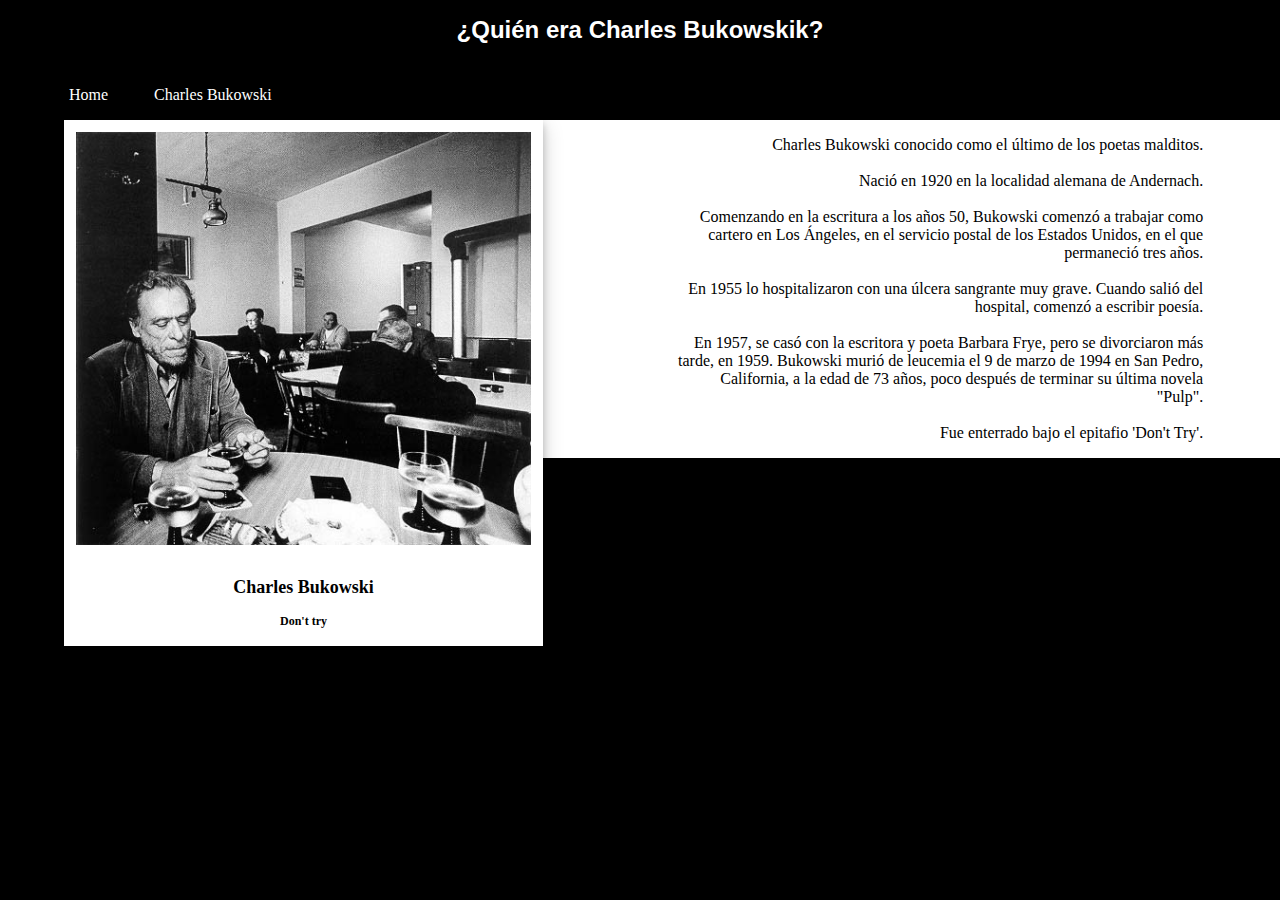
<file: pages/bukowski.html>
<!DOCTYPE html>
<head>
    <meta name="viewport" content="width=device-width, initial-scale=1.0">
    <title>¿Quién era Charles Bukowski?</title>
    <link rel="stylesheet" href="../css/style.css">
    <script src="../js/script.js"></script>
</head>
    
<body>
<!--Inicio Cabecera página-->
    <div id="cabecera">
        <h1>¿Quién era Charles Bukowskik?</h1>
    </div>
<!--Fin Cabecera página-->
<!--Inicio Menú desplegable-->
    <div id="navegador">
    <ul>
        <li id="seccion0"><a href="../index.html">Home</a></li>
        <li id="seccion1"><a href="bukowski.html">Charles Bukowski</a></li>
    </ul>
    <div class="borrar"></div>
    </div>
<!--Fin Menú desplegable-->
<!--Empieza foto-->

<div class="biografia">
<div class="polaroid">
<img src="../img/bukowski.jpg" alt="Una foto de Charles Bukowski en un bar con un cigarrillo en la mano izquierda y un vaso con licor en la mano derecha" id="fotobio">
<div class="container">
    <h2 id="nombre">Charles Bukowski</h2>
    <h4 id="epitafio">Don't try</h4>
</div>
</div>
</div>
<!--Finaliza foto-->
<!--Empieza Biografía-->
<div class="escritobio" id="biografia">
    <p>
        Charles Bukowski conocido como el último de los poetas malditos. <br> <br>

        Nació en 1920 en la localidad alemana de Andernach. <br><br>
        Comenzando en la escritura a los años 50, Bukowski comenzó a trabajar como cartero en Los Ángeles, 
        en el servicio postal de los Estados Unidos, en el que permaneció tres años. <br><br>
        En 1955 lo hospitalizaron con una úlcera sangrante muy grave. 
        Cuando salió del hospital, comenzó a escribir poesía. <br><br>
        En 1957, se casó con la escritora y poeta Barbara Frye, pero se divorciaron más tarde, en 1959.
        Bukowski murió de leucemia el 9 de marzo de 1994 en San Pedro, California, 
        a la edad de 73 años, poco después de terminar su última novela "Pulp". <br><br>
        
        Fue enterrado bajo el epitafio 'Don't Try'.
</p>
</div>
<!--Finaliza Biografía-->
</body>
</html>
</file>
<file: css/style.css>
/*Color del body*/
* {/*Adaptarse al tamaño del navegador*/
    box-sizing: border-box;
}
body { /*Color de todas páginas*/
    padding: 0; 
    margin: auto;
    background-color: black;
    color: white;
}
body::-webkit-scrollbar{ /*Altera la scrollbar del navegador dentro de la página*/
    width: 5px;
}
body::-webkit-scrollbar-thumb{ /*Altera la scrollbar del navegador dentro de la página*/
    background-color: white;
    outline: 1px solid darkgrey;
}
#cabecera { /*Coloca el fondo del título de la págian en negro para que parezca invisible*/
    background-color: black; 
}  
h1 {  /*le da formato a la cabecera*/
    font: bold 1.5em arial;  
    font-family: Verdana, Geneva, Tahoma, sans-serif;
    text-align: center;
}
#navegador { /*Establece formatos de color y espacio a la barra de navegación*/
    background-color: #000000; 
    color: white;
    padding: 0.5em; 
}
#navegador li {/*Establece formatos de espacio a la barra de  navegación*/ 
    margin: 0px 5px; 
    padding: 0.1em 1em 0.5em 1em;
    background-color: #000000; 
    float: left;
    list-style-type: none;
}
#seccion0{/*Establece el tamaño de la barra del menú*/
    width: 75px;
}
#seccion1{/*Establece el tamaño de la barra del menú*/
    width: 160px;
}
#navegador li a:link, #navegador li a:visited { /*cuando un link ya esté visitado mantiene el color*/
    color: white; 
    text-decoration: none; 
}
#navegador li a:hover, #navegador li a:active { /*para cuando el cursor esté encima del menú cambia los coloroes*/
    background-color: white;
    color: black; 
    text-decoration: none; 
}
.borrar { /*agrega un espacio después de la barra de navegación*/
    clear: both; 
}

/*Inicia modificación de poemas*/
div.escritopoema1{/*ajusta los margenes izquierda-derecha-superior-inferior*/
    padding: 5%;
}
#escrito1{/*Modifica los formatos de los poemas de los poemas a la derecha*/
    font: normal 0.9em;
    text-align: right;
    font-family: Verdana;
    box-sizing: border-box;
}
h3#titulo1 {/*Modifica el formato de los título del poema de los poemas a la derecha*/
    font: bold 1.5em arial;
    color: white;
    text-align: right;
    margin: 0;
    padding-right: 2em;
    margin: 2em;
}
#foto1{ /*Modifica el formato de las fotos adjuntas de los poemas a la derecha*/
    width: 100%;
    float: left;
    padding: 5%;
}
div.polaroidpoema1{ /*Le da formato a la instántanea dandole sombra y el recuadro blanco*/
    width: 30%;
    background-color: white;
    box-shadow: 0 4px 8px 0 rgba(0, 0, 0, 0.212), 0 6px 20px 0 rgba(0, 0, 0, 0.19);
    float: left;
    margin: 5% 0% 5% 0;    
} 
div.containerpoema1{ /*Le da formato al texto de la "instántanea"*/
    text-align: center;
    padding: 1em 10px;
    color: black;
    font-family: 'Century Gothic';
    font-size: 12px;
}
div.escritopoema2{/*ajusta los margenes izquierda-derecha-superior-inferior*/
    padding: 5%;
}
#escrito2{/*Modifica los formatos de los poemas de los poemas a la izquierda*/
    font: normal 0.9em;
    text-align: left;
    font-family: Verdana;
    box-sizing: content-box;
}
h3#titulo2 {/*Modifica el formato de los título del poema de los poemas a la izquierda*/
    font: bold 1.5em arial; 
    color: white;
    text-align: left;
    margin: 0;
    padding-left: 2em;
    margin: 2em;
}
#foto2{ /*Modifica el formato de las fotos adjuntas de los poemas a la izquierda*/
    width: 100%;
    float: right;
    padding: 5%;
}
div.polaroidpoema2{ /*Le da formato a la instántanea dandole sombra y el recuadro blanco*/
    width: 27%;
    background-color: white;
    box-shadow: 0 4px 8px 0 rgba(0, 0, 0, 0.212), 0 6px 20px 0 rgba(0, 0, 0, 0.19);
    float: right;
    margin: 5% 0% 5% 0;    
} 
div.containerpoema2{ /*Le da formato al texto de la "instántanea"*/
    text-align: center;
    padding: 1px 10px;
    color: black;
    font-family: 'Century Gothic';
    font-size: 12px;
}
/*Finaliza modificación de poemas*/

/*Inicia modificación de relatos*/  
#titulo{/*Modifica el título del relato*/
    text-align: center;
    text-transform: uppercase;
    font: Verdana;
    color: white;
}
div.escritorelato{ /*Crea un cuadro de 850x620 para la lectura del relato con un scroll y le da formato al texto*/
    max-width: 850px;
    max-height: 620px;
    color: rgb(197, 197, 197);
    box-sizing: content-box;
    text-align: justify;
    overflow-y: scroll;
    float: left;
    font-family: Arial, Helvetica, sans-serif;
    box-sizing: border-box;
    margin-left: 4.7%;
    resize: both;
    font-size: small;
    margin-bottom: 2.5%;
}
div.escritorelato p.hank{/*Le coloca formato a todos los diálogos de Hank que es el protagonista*/
    color:#34526F;
}
div.escritorelato p.ella{/*Le da formato a los diálogos de la mujer con la que hablar hank*/
    color: palevioletred;
}
div.escritorelato p.persona{/*Le da formato a los diálogos de una tercera persona*/
    color:darkgreen
}
#fotorelato{ /*Formato de las imágenes de los libros*/
    width: 100%;
}
div.polaroidretrato{ /*Se define el formato de la instántanea dándole sombra y estableciendo float a al derecha*/
    width: 21.5%;
    background-color: #1b1b1b;
    color: white;
    box-shadow: 0 4px 8px 0 rgba(0, 0, 0, 0.2), 0 6px 20px 0 rgba(0, 0, 0, 0.19);
    margin: 16px 50px 20px 0%;
    float: right;
    border: 1px solid black;
} 
div.containerretrato{ /*Para colocar la descripción en la instántanea*/
    text-align: left;
    padding: 5px 10px;
    color: white;
    text-align: justify;
    font-family: 'Century Gothic';
}
/*Inicia Edit barra del scroll relatos
https://css-tricks.com/almanac/properties/s/scrollbar/
https://css-tricks.com/custom-scrollbars-in-webkit/*/
div.escritorelato::-webkit-scrollbar { /*Establece la anchura del scrollbar*/
    width: 4px;
}
div.escritorelato::-webkit-scrollbar-track{ /*Es el límite de la scrollbar*/
    box-shadow: inset 0 0 2px rgba(255, 255, 255, 0.329);
}
div.escritorelato::-webkit-scrollbar-thumb{ /*le da formato a la barra*/
    background-color: white;
    outline: 1px solid darkgrey;
    border-radius: 1em;
}
/*Fin Edit barra del scroll relatos*/
/*Finaliza modificación de relatos*/

/* Inicia de modificación biografía */
div.biografia{ /* Establece el tamaño de la "instántanea"*/
    max-width: 50%;
    align-content: center;
    float: left;
    padding-left: 5%;
}
#fotobio{ /*Formato de la "instántanea*/
    width:100%;
    padding: 2.5%;
    border: #e7e7e794;
}
div.polaroid{ /*Le da formato a la instántanea dandole sombra y el recuadro blanco*/
    width: 100%;
    background-color: white;
    box-shadow: 0 4px 8px 0 rgba(0, 0, 0, 0.212), 0 6px 20px 0 rgba(0, 0, 0, 0.19);
    margin-bottom: 25px;
} 
div.container{ /*Le da formato al texto de la "instántanea"*/
    text-align: center;
    padding: 1px 10px;
    color: black;
    font-family: 'Century Gothic';
    font-size: 12px;
}
div.escritobio#biografia{ /*Le da formato al texto informativo de la biografía*/
    background-color: white;
    max-width: 100%;
    text-align: right;
    justify-content: right;
    font-family: 'Consolas';
    color: black;
    float: inline;
    padding-left: 10%;
    padding-right: 6%;
    align-content: center;
}
/* Fin de modificación biografía*/

/*Inicia modificación home*/
.acceso img{ /*Formato para las imagenes de home*/
    width: 65%;
    height: 500px;
    margin-left: 17.5%;
    position: relative;
    transition: .4s;
}

.acceso img:hover{ /*Disminuye la opacidad cuando el cursor está encima*/
    opacity: .3;
}

.acceso{ /*posición relativa del contenedor*/
    position: relative;
}
.text {/*Formatos para el texto*/
    position: relative;
    left: 0;
    top: 268px;
    width: 65%;
    text-align: center;
    font-size: 16px;
    margin-left: 17.5%;
    background-color: #1a1a1aa8;
    font-family: 'Franklin Gothic Medium', 'Arial Narrow', Arial, sans-serif;
}
/*Finaliza modificación home*/
</file>
